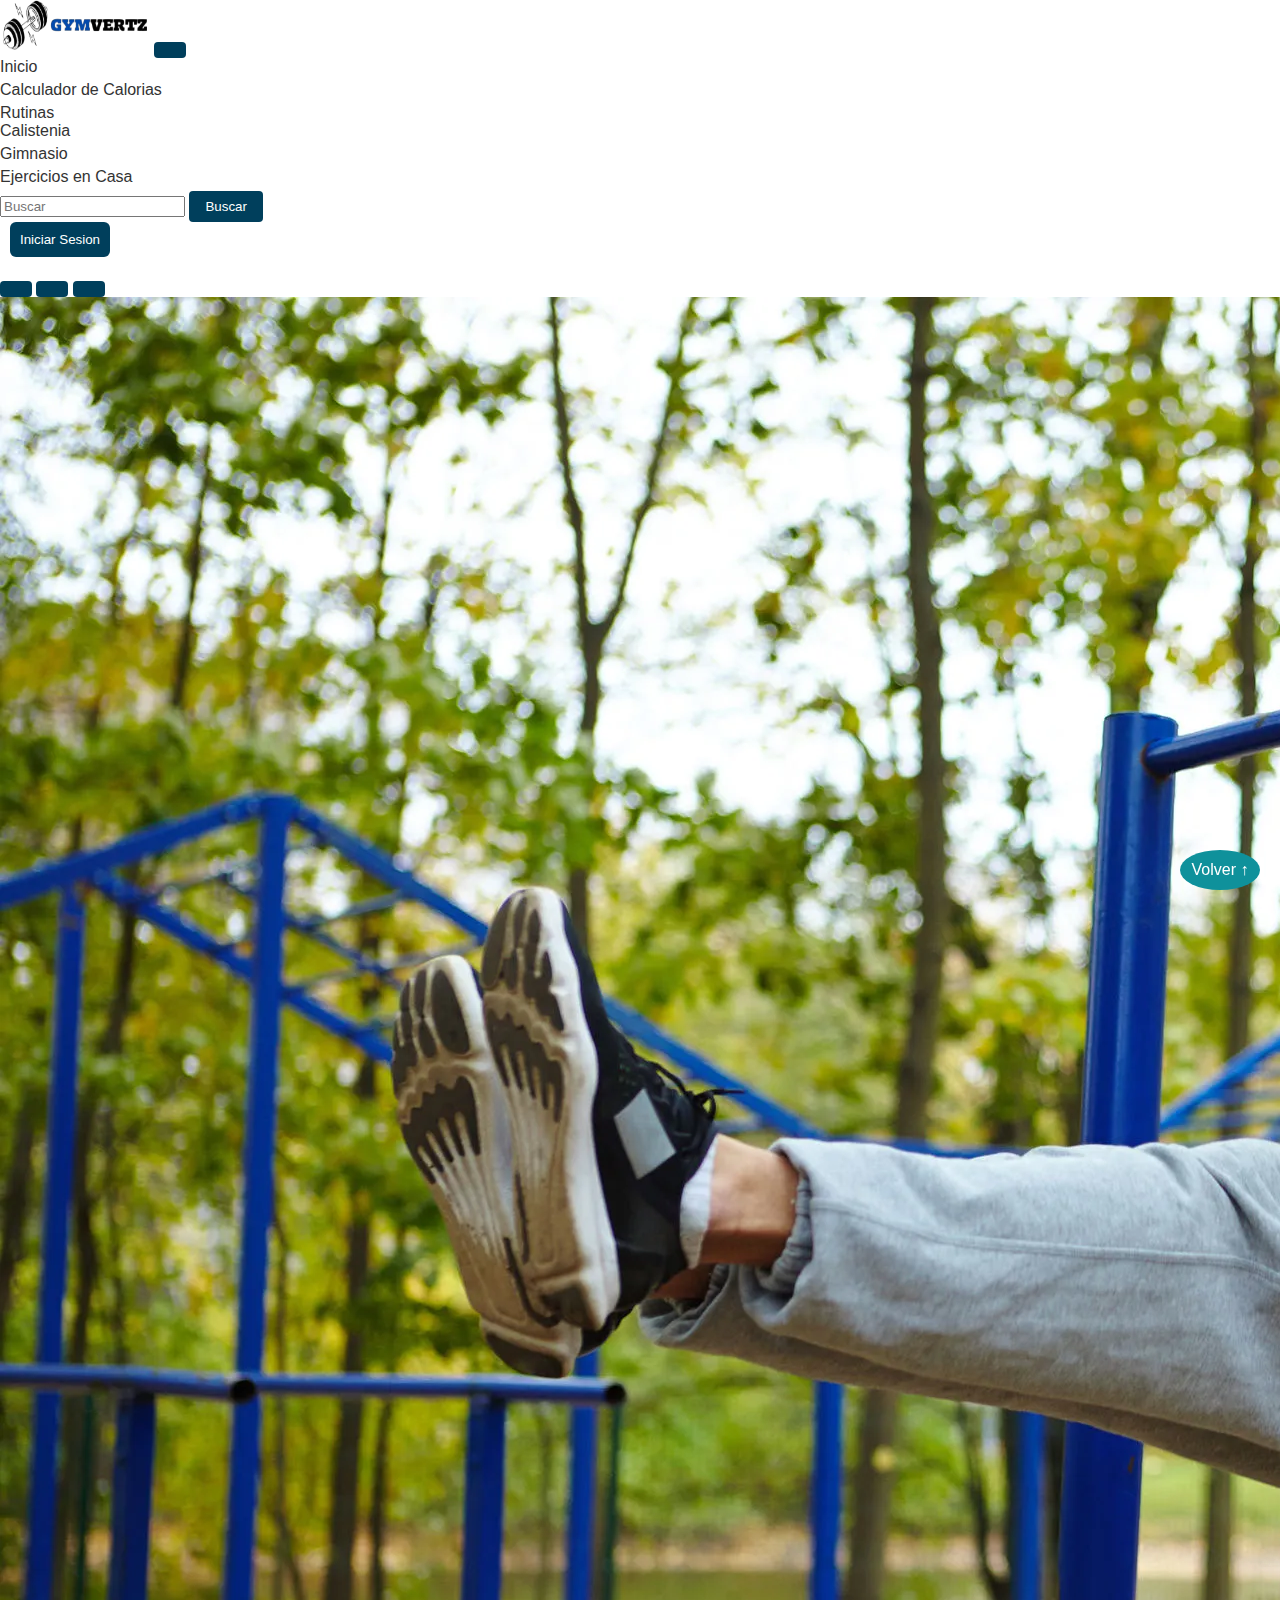
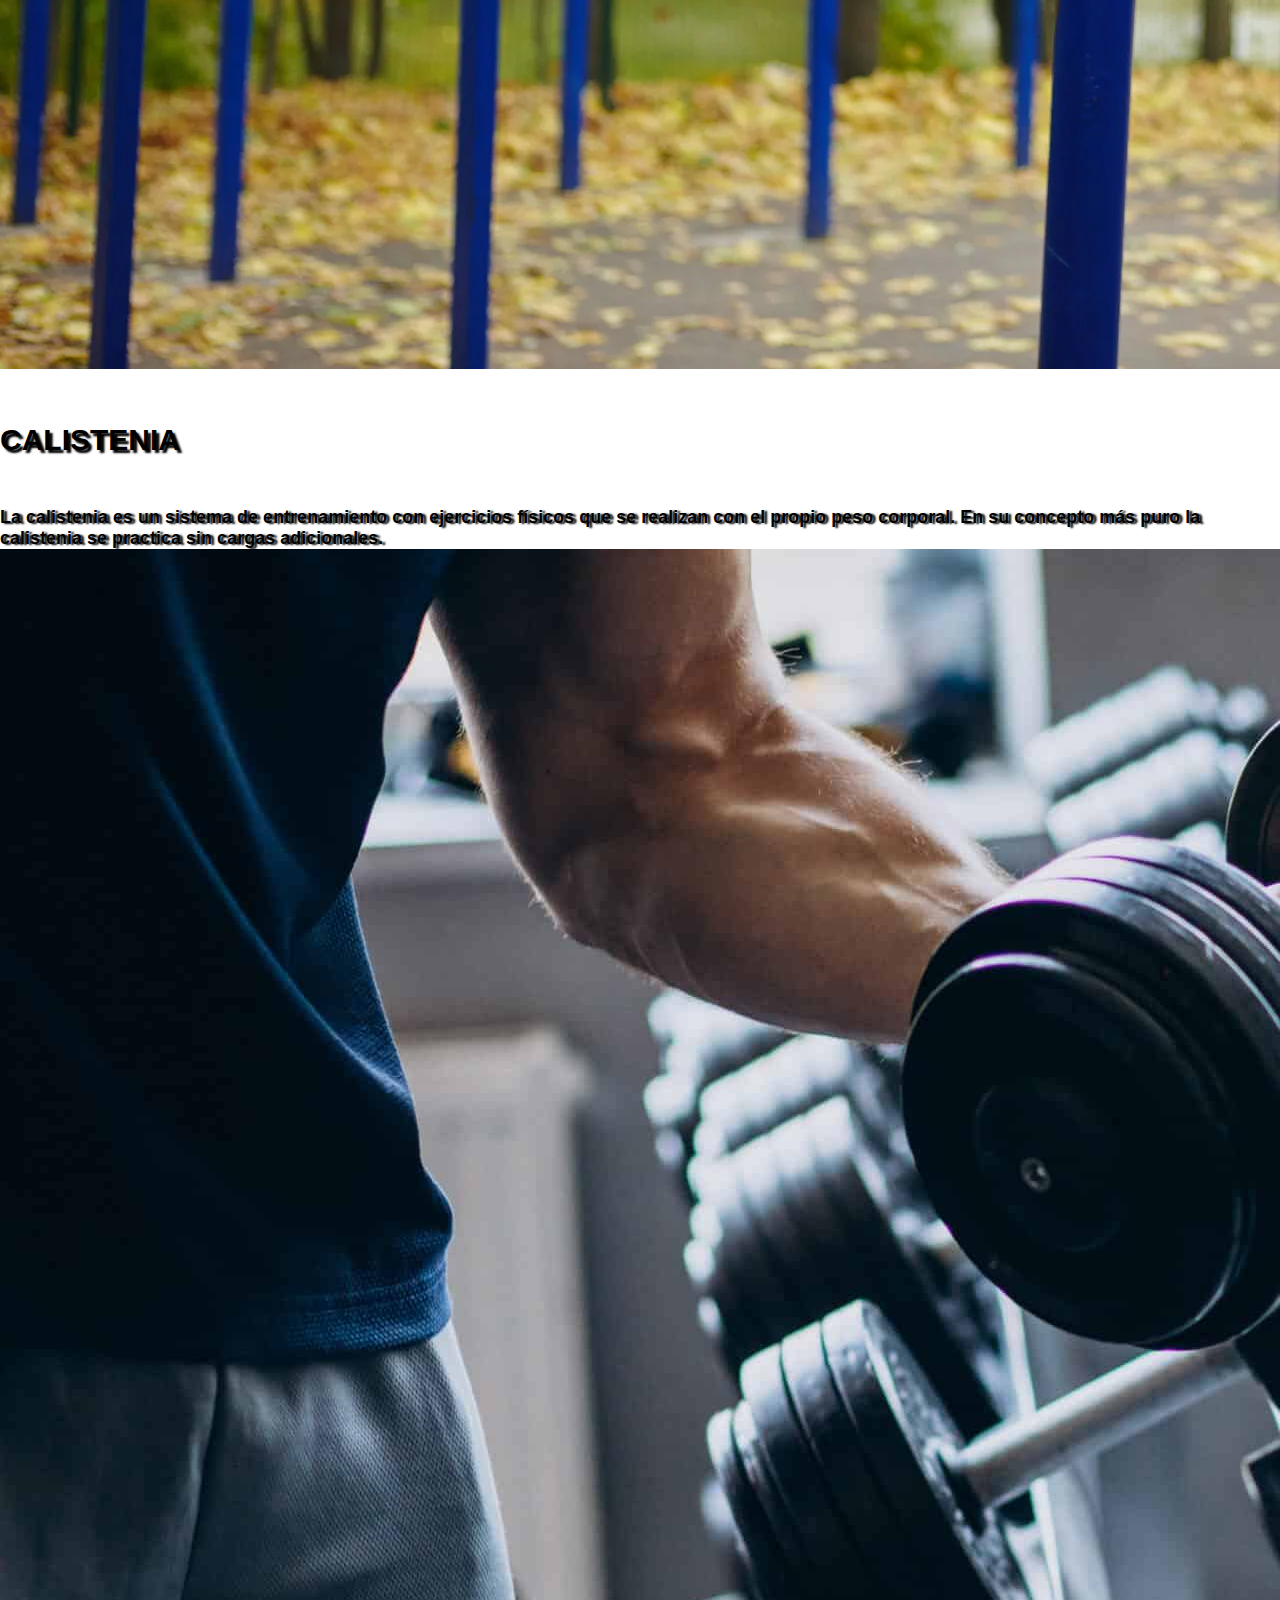
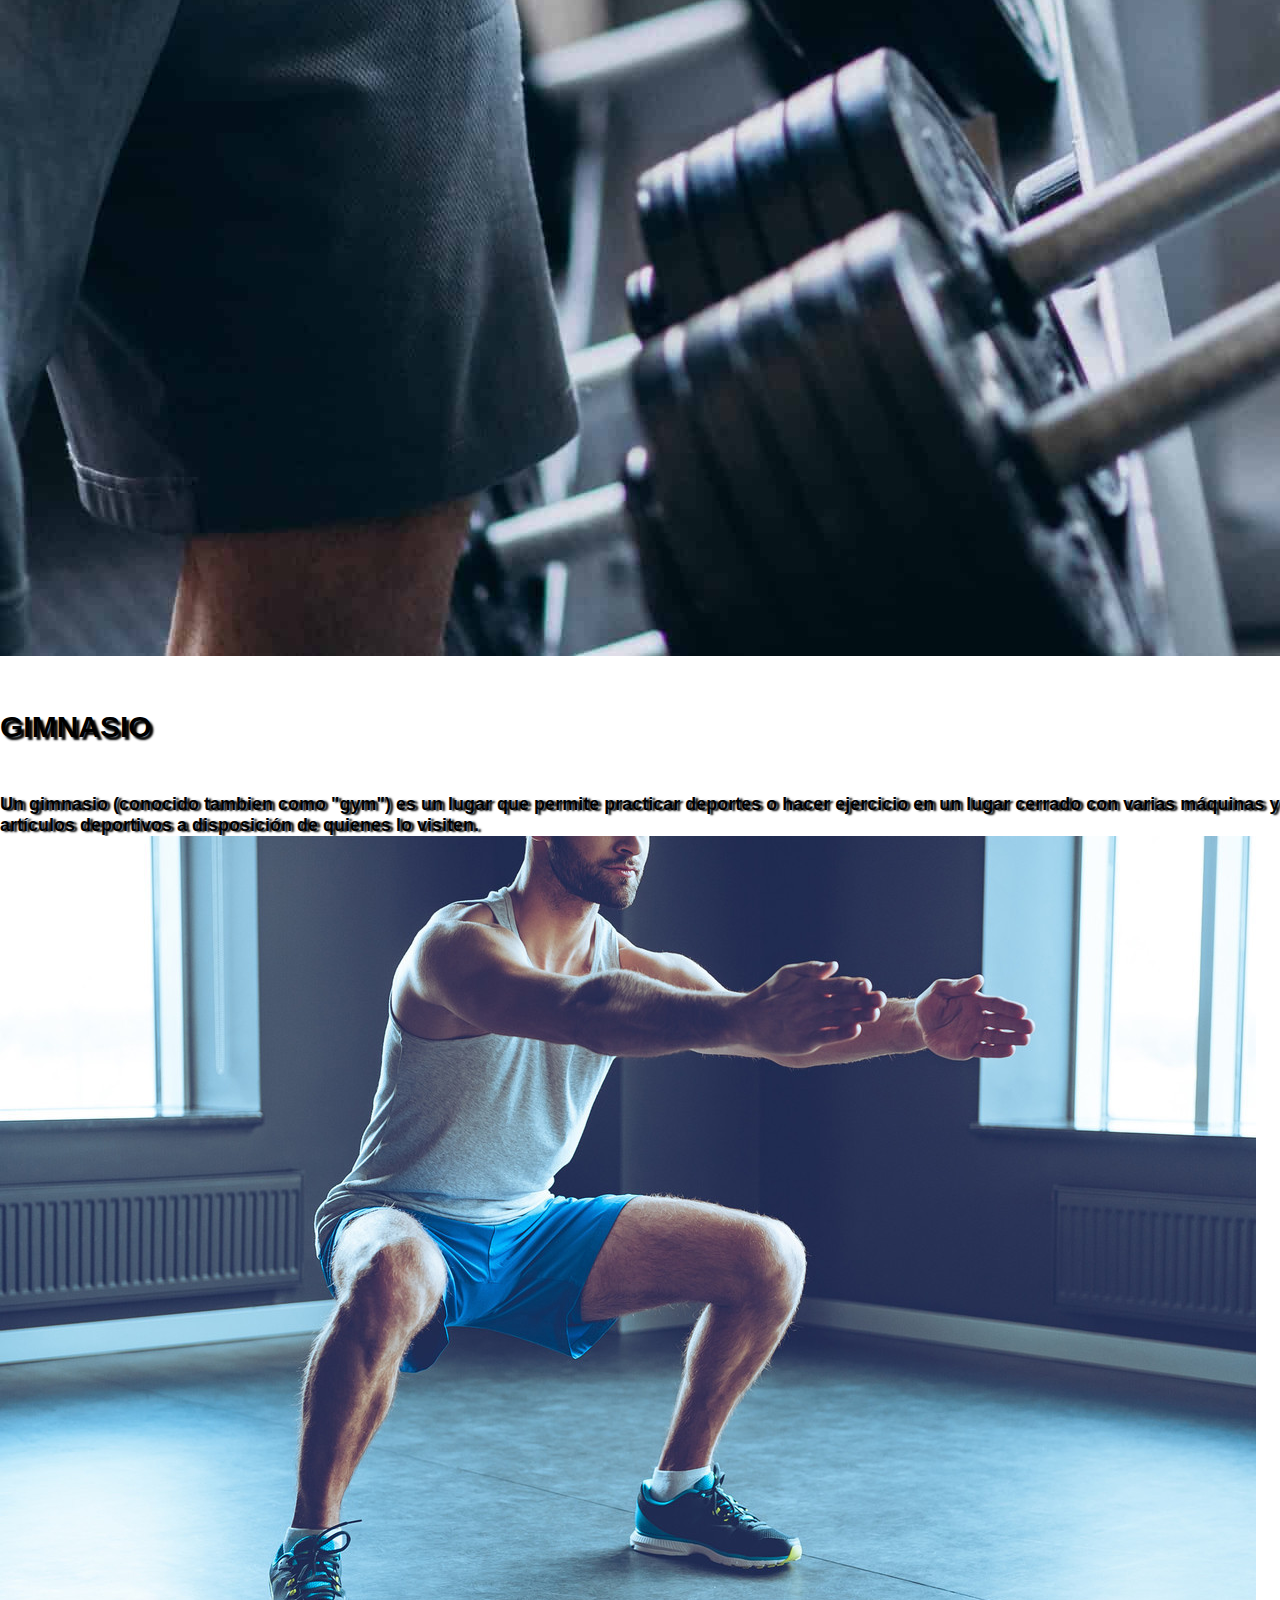
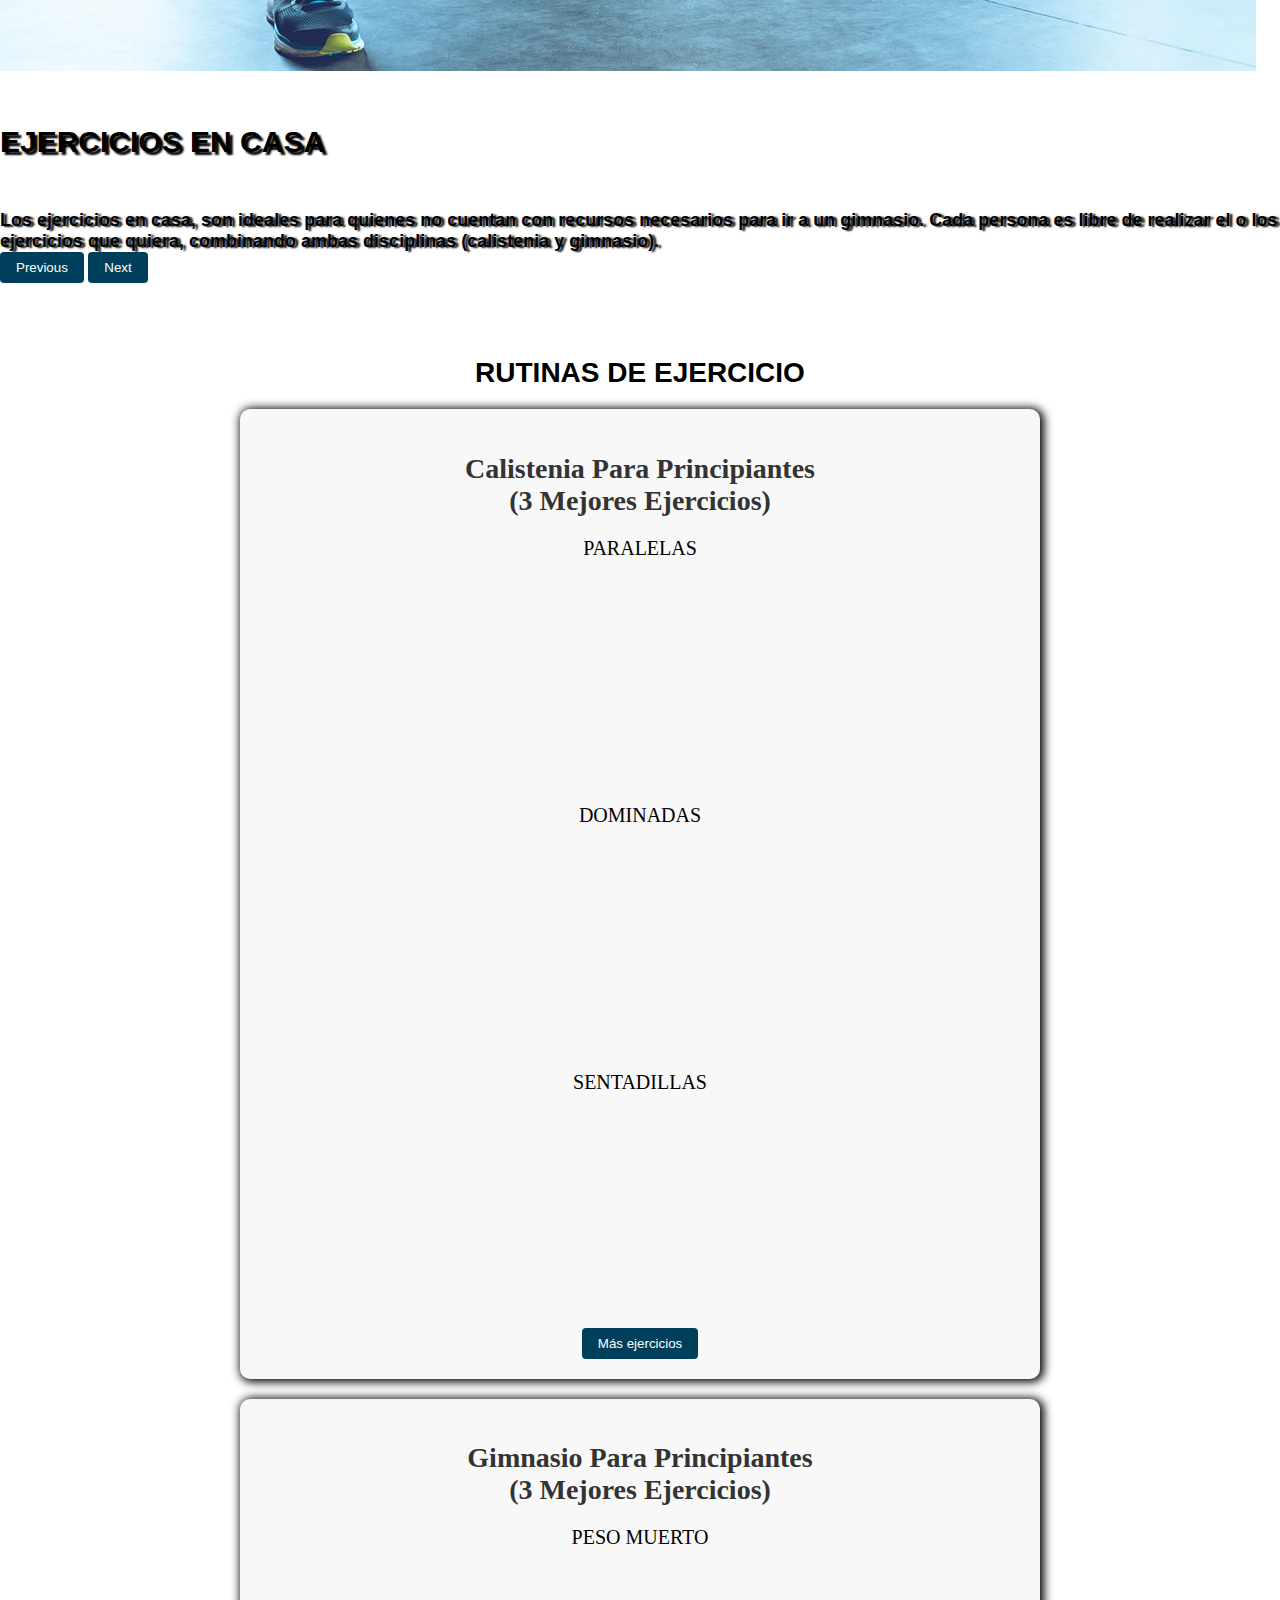
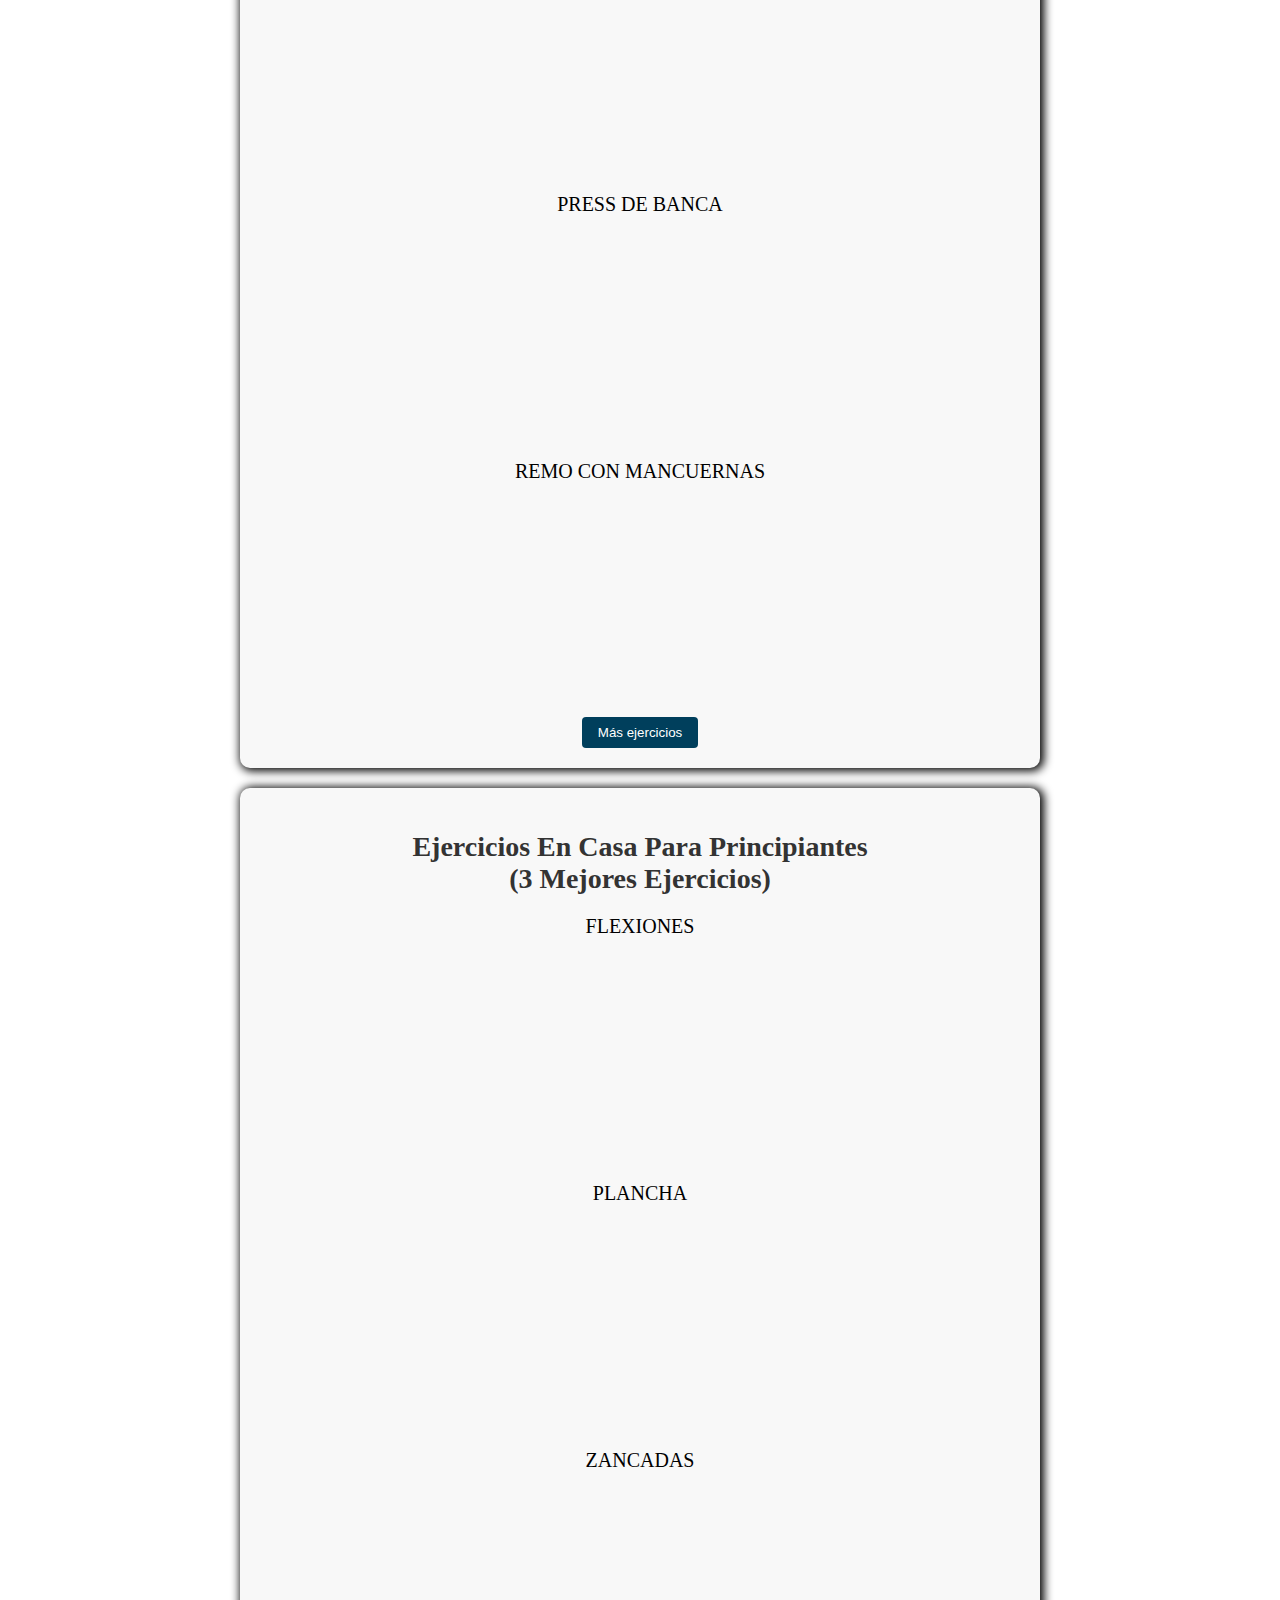
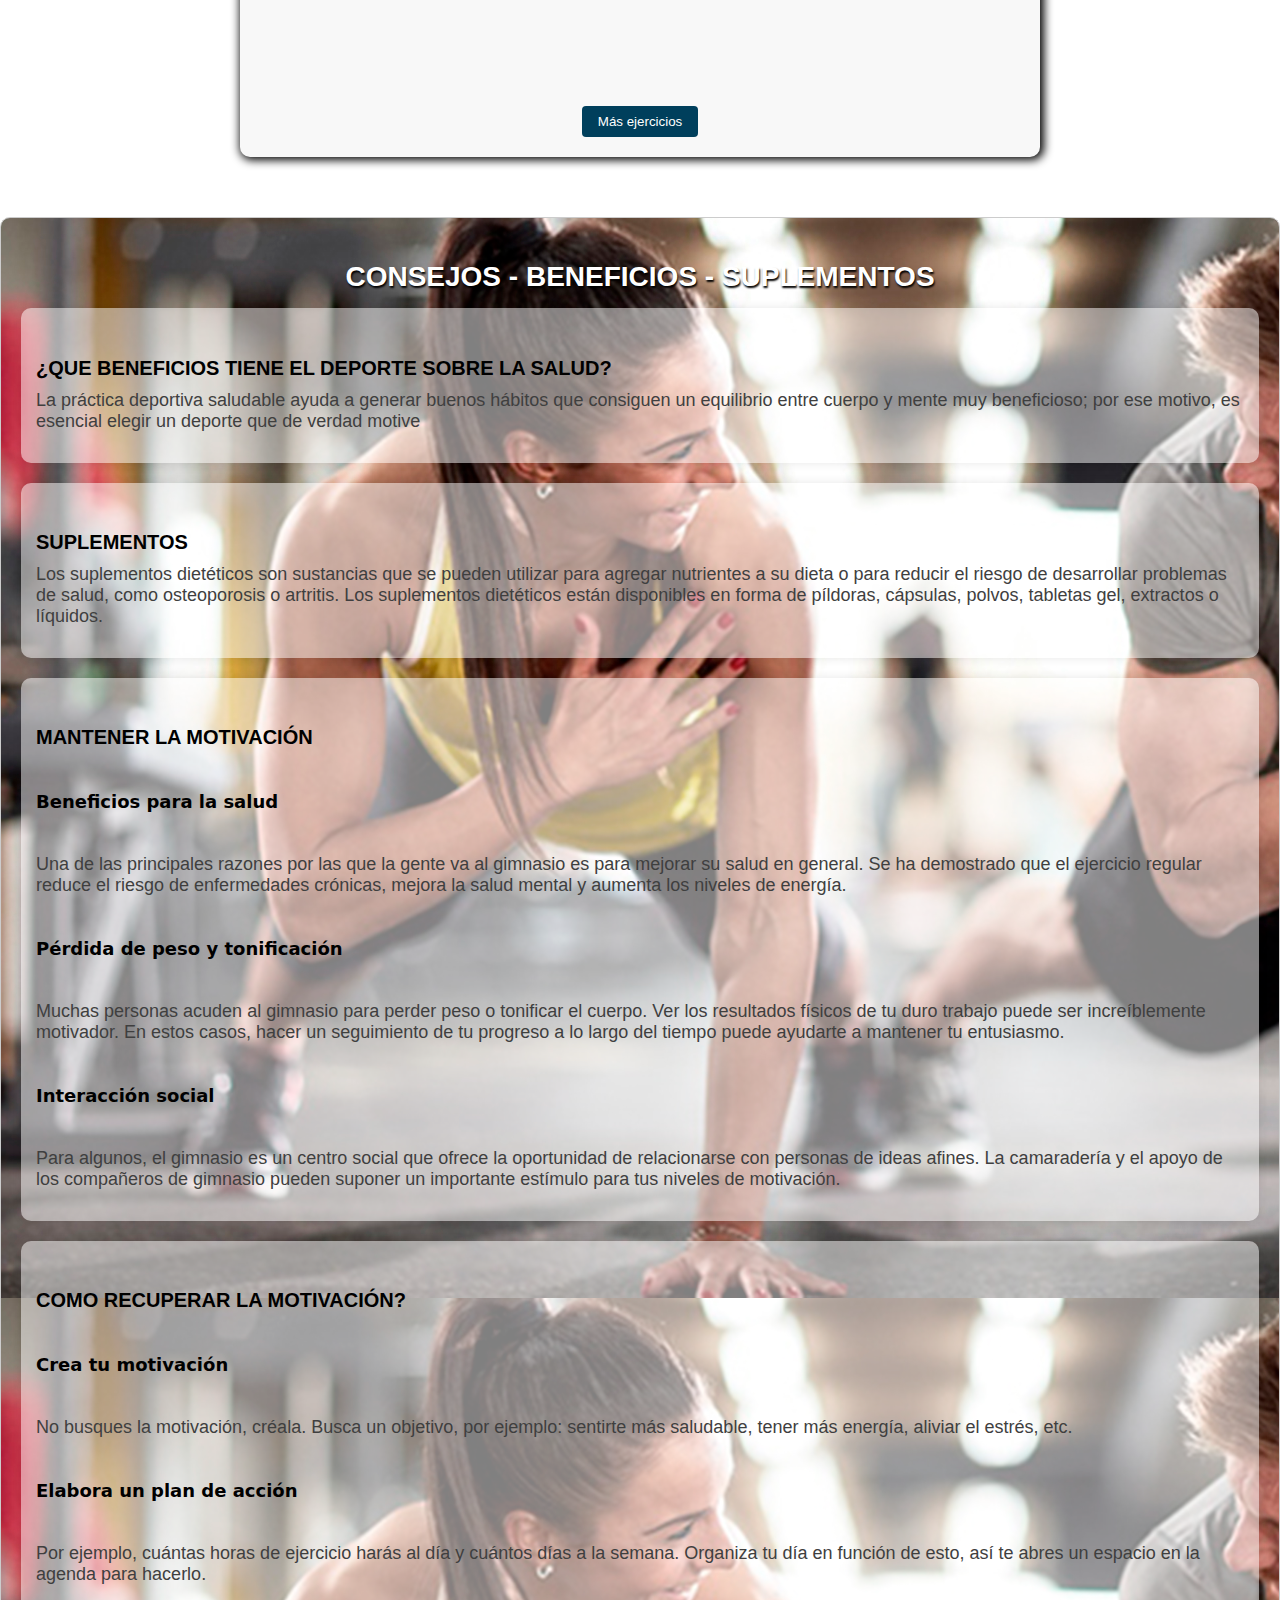
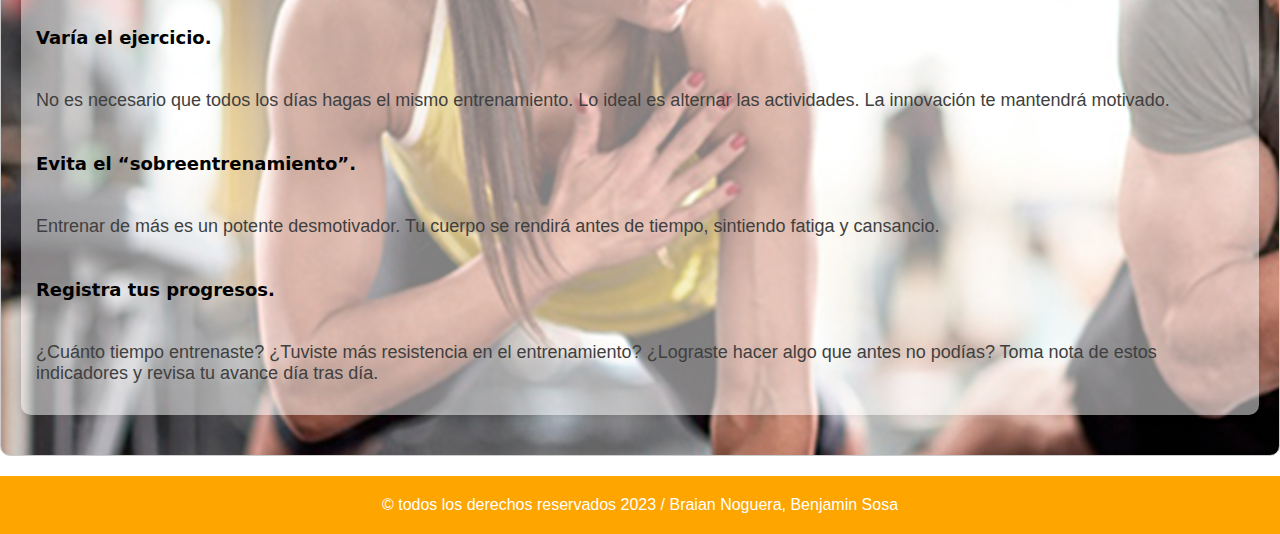
<file: index.html>
<!DOCTYPE html>
<html>
<head>
  <meta charset="UTF-8">
  <meta name="viewport" content="width=device-width, initial-scale=1.0">
  <link
      rel="shortcut icon"
      href="imagenes/logo.jpg"
      type="image/x-icon"/>
      <title>Gymvertz</title>
  <link href="https://cdn.jsdelivr.net/npm/bootstrap@5.3.0/dist/css/bootstrap.min.css" rel="stylesheet" integrity="sha384-9ndCyUaIbzAi2FUVXJi0CjmCapSmO7SnpJef0486qhLnuZ2cdeRhO02iuK6FUUVM" crossorigin="anonymous">
   <link rel="stylesheet" href="estilosindex.css">
</head>
<body>

  <!-- BOTON VOLVER -->

    <div id="top"></div>

    <!-- ENCABEZADO DE LA PAGINA -->

    <header>
      <nav class="navbar navbar-expand-lg bgnavbar">
        <div class="container-fluid">
          <img src="imagenes/logoimg-removebg-preview.png"alt="#" style="height: 50px; width: 150px;">
          <button class="navbar-toggler" type="button" data-bs-toggle="collapse" data-bs-target="#navbarSupportedContent" aria-controls="navbarSupportedContent" aria-expanded="false" aria-label="Toggle navigation">
            <span class="navbar-toggler-icon"></span>
          </button>
          <div class="collapse navbar-collapse" id="navbarSupportedContent">
            <ul class="navbar-nav me-auto mb-2 mb-lg-0">
              <li class="nav-item">
                <a class="nav-link active" aria-current="page" href="#">Inicio</a>
              </li>
              <li class="nav-item">
                <a class="nav-link" href="calcucalorias.html" target="_blank" >Calculador de Calorias</a>
              </li>
              <li class="nav-item dropdown">
                <a class="nav-link dropdown-toggle" href="#" role="button" data-bs-toggle="dropdown" aria-expanded="false">
                  Rutinas
                </a>
                <ul class="dropdown-menu">
                  <li><a class="dropdown-item" href="#calistenia">Calistenia</a></li>
                  <li><a class="dropdown-item" href="#gimnasio">Gimnasio</a></li>
                  <li><a class="dropdown-item" href="#ejercicios-casa">Ejercicios en Casa</a></li>
                </ul>
              </li>
            </ul>
            <form class="d-flex" role="search">
              <input class="form-control me-2" type="search" placeholder="Buscar" aria-label="Search">
              <button class="btn btn-outline-success btn-secondary text-light btnBuscar" type="submit">Buscar</button>
              <div class="login-button">
                  <button><a href="login.html" target="_blank">Iniciar Sesion</a></button>
              </div>
              </button>
            </form>
          </div>
        </div>
      </nav>
    </header>
    
    <br>

    <!-- CAROUSEL -->

    <div class="carousel">

    <div id="carouselExampleCaptions" class="carousel slide">
      <div class="carousel-indicators">
        <button type="button" data-bs-target="#carouselExampleCaptions" data-bs-slide-to="0" class="active" aria-current="true" aria-label="Slide 1"></button>
        <button type="button" data-bs-target="#carouselExampleCaptions" data-bs-slide-to="1" aria-label="Slide 2"></button>
        <button type="button" data-bs-target="#carouselExampleCaptions" data-bs-slide-to="2" aria-label="Slide 3"></button>
      </div>
      <div class="carousel-inner">
        <div class="carousel-item active">
          <img src="imagenes/cal.jpg" class="d-block w-100" alt="...">
          <div class="carousel-caption d-none d-md-block">
            <h5>Calistenia</h5>
            <b>La calistenia es un sistema de entrenamiento con ejercicios físicos que se realizan con el propio peso corporal. En su concepto más puro la calistenia se practica sin cargas adicionales.</b>
          </div>
        </div>
        <div class="carousel-item">
          <img src="imagenes/gimnasioo.jpg" class="d-block w-100" alt="...">
          <div class="carousel-caption d-none d-md-block">
            <h5>Gimnasio</h5>
            <b>Un gimnasio (conocido tambien como "gym") es un lugar que permite practicar deportes o hacer ejercicio en un lugar cerrado con varias máquinas y artículos deportivos a disposición de quienes lo visiten.</b>
          </div>
        </div>
        <div class="carousel-item">
          <img src="imagenes/ejercasa.jpg" class="d-block w-100" alt="...">
          <div class="carousel-caption d-none d-md-block">
            <h5>Ejercicios En Casa</h5>
            <b>Los ejercicios en casa, son ideales para quienes no cuentan con recursos necesarios para ir a un gimnasio. Cada persona es libre de realizar el o los ejercicios que quiera, combinando ambas disciplinas (calistenia y gimnasio).</b>
          </div>
        </div>
      </div>
      <button class="carousel-control-prev" type="button" data-bs-target="#carouselExampleCaptions" data-bs-slide="prev">
        <span class="carousel-control-prev-icon" aria-hidden="true"></span>
        <span class="visually-hidden">Previous</span>
      </button>
      <button class="carousel-control-next" type="button" data-bs-target="#carouselExampleCaptions" data-bs-slide="next">
        <span class="carousel-control-next-icon" aria-hidden="true"></span>
        <span class="visually-hidden">Next</span>
      </button>
    </div>
  </div>

  <br>
  <br>

        <!-- CAJAS DE LOS IFRAMES (VIDEOS YOUTUBE) -->

  <div class="container">
    <h1>Rutinas de Ejercicio</h1>

    <section id="calistenia">
    <div class="box">
      <h2>Calistenia para principiantes <br> (3 mejores ejercicios)</h2>
      <nav>
        <ul>
            <li id="title"><a href="https://www.youtube.com/your-video-link">Paralelas</a></li>
           <center><iframe src="https://www.youtube.com/embed/d8IEGU9BrLU" title="YouTube video player" frameborder="0" allow="accelerometer; autoplay; clipboard-write; encrypted-media; gyroscope; picture-in-picture; web-share" allowfullscreen></iframe></center>

          <li id="title"><a href="https://www.youtube.com/your-video-link">Dominadas</a></li>
          <center><iframe src="https://www.youtube.com/embed/Oc7toRMi5fY" title="YouTube video player" frameborder="0" allow="accelerometer; autoplay; clipboard-write; encrypted-media; gyroscope; picture-in-picture; web-share" allowfullscreen></iframe></center>

          <li id="title"><a href="https://www.youtube.com/your-video-link">Sentadillas</a></li>
          <center><iframe  src="https://www.youtube.com/embed/HiyHv5jstUE" title="YouTube video player" frameborder="0" allow="accelerometer; autoplay; clipboard-write; encrypted-media; gyroscope; picture-in-picture; web-share" allowfullscreen></iframe></center>
        </ul>
      </nav>
      <button class="button-ejercicios"><a href="calistenia/calistenia.html" target="_blank" style="color: white;">Más ejercicios</a></button>
    </div>
</section>

    <section id="gimnasio">
    <div class="box">
      <h2>Gimnasio para principiantes <br> (3 mejores ejercicios)</h2>
      <nav>
        <ul>
          <li id="title"><a href="https://www.youtube.com/your-video-link">Peso muerto</a></li>
                <center><iframe src="https://www.youtube.com/embed/TYW-YT2-tpk" title="YouTube video player" frameborder="0" allow="accelerometer; autoplay; clipboard-write; encrypted-media; gyroscope; picture-in-picture; web-share" allowfullscreen></iframe></center>

          <li id="title"><a href="https://www.youtube.com/your-video-link">Press de banca</a></li>
                <center><iframe src="https://www.youtube.com/embed/GeLq8cMODLc" title="YouTube video player" frameborder="0" allow="accelerometer; autoplay; clipboard-write; encrypted-media; gyroscope; picture-in-picture; web-share" allowfullscreen></iframe></center>

          <li id="title"><a href="https://www.youtube.com/your-video-link">Remo con mancuernas</a></li>
                <center><iframe src="https://www.youtube.com/embed/nOo6uyJxm6w" title="YouTube video player" frameborder="0" allow="accelerometer; autoplay; clipboard-write; encrypted-media; gyroscope; picture-in-picture; web-share" allowfullscreen></iframe></center>
        </ul>
      </nav>
      <button class="button-ejercicios"><a href="gimnasio/gimnasio.html" target="_blank" style="color: white;">Más ejercicios</a></button>
    </div>
    </section>

        <section id="ejercicios-casa">
    <div class="box">
            <h2>Ejercicios en Casa para principiantes <br> (3 mejores ejercicios)</h2>
         <nav>
             <ul>
    <li id="title"><a href="https://www.youtube.com/your-video-link">Flexiones</a></li>
        <center><iframe src="https://www.youtube.com/embed/e_EKkqoHxns" title="YouTube video player" frameborder="0" allow="accelerometer; autoplay; clipboard-write; encrypted-media; gyroscope; picture-in-picture; web-share" allowfullscreen></iframe></center>

    <li id="title"><a href="https://www.youtube.com/your-video-link">Plancha</a></li>
        <center><iframe src="https://www.youtube.com/embed/2wRv2J3sufM" title="YouTube video player" frameborder="0" allow="accelerometer; autoplay; clipboard-write; encrypted-media; gyroscope; picture-in-picture; web-share" allowfullscreen></iframe></center>

    <li id="title"><a href="https://www.youtube.com/your-video-link">Zancadas</a></li>
        <center><iframe src="https://www.youtube.com/embed/FtNBlVNKrs0" title="YouTube video player" frameborder="0" allow="accelerometer; autoplay; clipboard-write; encrypted-media; gyroscope; picture-in-picture; web-share" allowfullscreen></iframe></center>
    </ul>
    </nav>
    <button class="button-ejercicios"><a href="casa/ejer-casa.html" target="_blank" style="color: white;">Más ejercicios</a></button>
     </div>
    </section>
  </div>

  <!-- BENEFICIOS -->

<section class="exercise-plan">
  <h2>Consejos - Beneficios - Suplementos</h2>
  <div class="exercise-days">
      <div class="exercise-day">
        <h5>¿Que Beneficios tiene el deporte sobre la salud?</h5>
        <ul class="exercise-list">
          <li>La práctica deportiva saludable ayuda a generar buenos hábitos que consiguen un equilibrio entre cuerpo y mente muy beneficioso; por ese motivo, es esencial elegir un deporte que de verdad motive<li>
        </ul>
      </div>
      
    
    <div class="exercise-day">
      <h5>Suplementos</h5>
      <ul class="exercise-list">
          <li>Los suplementos dietéticos son sustancias que se pueden utilizar para agregar nutrientes a su dieta o para reducir el riesgo de desarrollar problemas de salud, como osteoporosis o artritis. Los suplementos dietéticos están disponibles en forma de píldoras, cápsulas, polvos, tabletas gel, extractos o líquidos.</li>
      </ul>
    </div>
    
    <div class="exercise-day">
      <h5>Mantener la motivación</h5>
      <h6 class="subtitle">Beneficios para la salud</h6>
      <ul class="exercise-list">
      <li>Una de las principales razones por las que la gente va al gimnasio es para mejorar su salud en general. Se ha demostrado que el ejercicio regular reduce el riesgo de enfermedades crónicas, mejora la salud mental y aumenta los niveles de energía.</li>
      <h6 class="subtitle">Pérdida de peso y tonificación</h6>
          <li>Muchas personas acuden al gimnasio para perder peso o tonificar el cuerpo. Ver los resultados físicos de tu duro trabajo puede ser increíblemente motivador. En estos casos, hacer un seguimiento de tu progreso a lo largo del tiempo puede ayudarte a mantener tu entusiasmo.</li>
          <h6 class="subtitle">Interacción social</h6>
          <li>Para algunos, el gimnasio es un centro social que ofrece la oportunidad de relacionarse con personas de ideas afines. La camaradería y el apoyo de los compañeros de gimnasio pueden suponer un importante estímulo para tus niveles de motivación.</li>
      </ul>
    </div>

    <div class="exercise-day">
      <h5>Como recuperar la motivación?</h5>
      <h6 class="subtitle">Crea tu motivación</h6>
      <ul class="exercise-list">
      <li>No busques la motivación, créala. Busca un objetivo, por ejemplo: sentirte más saludable, tener más energía, aliviar el estrés, etc.</li>
      <h6 class="subtitle">Elabora un plan de acción</h6>
          <li>Por ejemplo, cuántas horas de ejercicio harás al día y cuántos días a la semana. Organiza tu día en función de esto, así te abres un espacio en la agenda para hacerlo.</li>
          <h6 class="subtitle">Varía el ejercicio.</h6>
          <li>No es necesario que todos los días hagas el mismo entrenamiento. Lo ideal es alternar las actividades. La innovación te mantendrá motivado.</li>
          <h6 class="subtitle">Evita el “sobreentrenamiento”.</h6>
          <li>Entrenar de más es un potente desmotivador. Tu cuerpo se rendirá antes de tiempo, sintiendo fatiga y cansancio.</li>
          <h6 class="subtitle">Registra tus progresos.</h6>
          <li>¿Cuánto tiempo entrenaste? ¿Tuviste más resistencia en el entrenamiento? ¿Lograste hacer algo que antes no podías? Toma nota de estos indicadores y revisa tu avance día tras día.</li>
      </ul>
    </div>
  </div>
</section>


  <!-- PIE DE PAGINA -->

  <footer>
    <p> © todos los derechos reservados 2023 / Braian Noguera, Benjamin Sosa</p>
  </footer>

  <!-- BOTON DE VOLVER ARRIBA -->

  <a id="back-to-top" href="#top">Volver  &#8593;</a>

  <script>
    window.addEventListener('scroll', function() {
      var backToTop = document.getElementById('back-to-top');
    
      if ((window.innerHeight + window.scrollY) >= document.body.offsetHeight) {
        backToTop.style.display = 'block';
      } else {
        backToTop.style.display = 'none';
      }
    });
    </script>



    <script src="https://cdn.jsdelivr.net/npm/bootstrap@5.3.0/dist/js/bootstrap.bundle.min.js" integrity="sha384-geWF76RCwLtnZ8qwWowPQNguL3RmwHVBC9FhGdlKrxdiJJigb/j/68SIy3Te4Bkz" crossorigin="anonymous"></script>
</body>
</html>
</file>
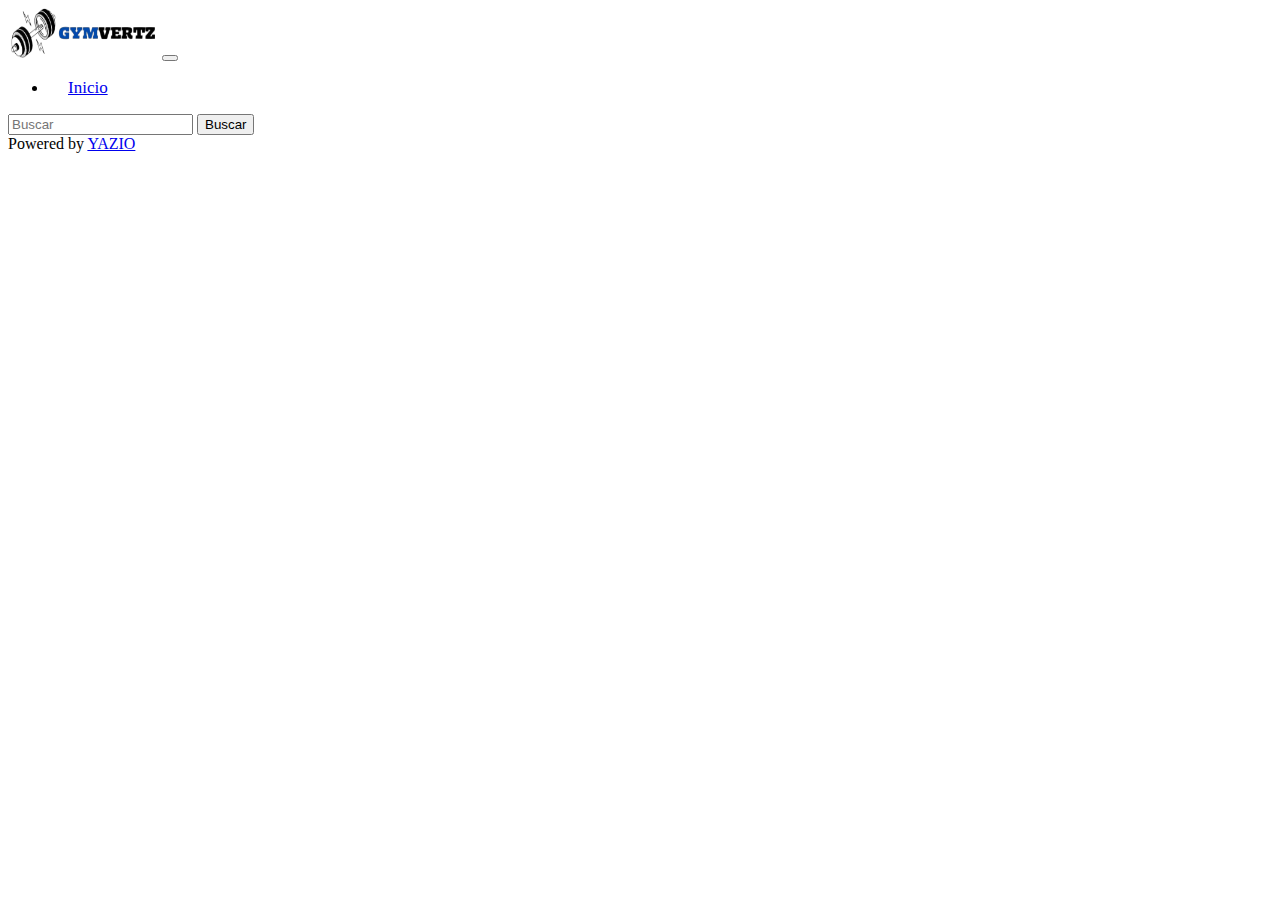
<file: calcucalorias.html>
<!DOCTYPE html>
<html lang="en">
<head>
  <link
      rel="shortcut icon"
      href="imagenes/logo.jpg"
      type="image/x-icon"/>
    <meta charset="UTF-8">
    <meta name="viewport" content="width=device-width, initial-scale=1.0">
    <title>Gymvertz Calcular Calorias</title>
    <link href="https://cdn.jsdelivr.net/npm/bootstrap@5.3.0/dist/css/bootstrap.min.css" rel="stylesheet" integrity="sha384-9ndCyUaIbzAi2FUVXJi0CjmCapSmO7SnpJef0486qhLnuZ2cdeRhO02iuK6FUUVM" crossorigin="anonymous">
</head>
<body>

    <!-- CABEZA DE LA PAGINA -->

    <nav class="navbar navbar-expand-lg bg-body-tertiary">
        <div class="container-fluid">
          <img src="imagenes/logoimg-removebg-preview.png"alt="Logo" style="height: 50px; width: 150px;">
          <button class="navbar-toggler" type="button" data-bs-toggle="collapse" data-bs-target="#navbarSupportedContent" aria-controls="navbarSupportedContent" aria-expanded="false" aria-label="Toggle navigation">
            <span class="navbar-toggler-icon"></span>
          </button>
          <div class="collapse navbar-collapse" id="navbarSupportedContent">
            <ul class="navbar-nav me-auto mb-2 mb-lg-0">
              <li class="nav-item">
                <a class="nav-link active" aria-current="page" href="index.html" style="margin-left: 20px; font-size: 17px;">Inicio</a>
              </li>
            </ul>
            <form class="d-flex" role="search">
              <input class="form-control me-2" type="search" placeholder="Buscar" aria-label="Search">
              <button class="btn btn-outline-success" type="submit">Buscar</button>
            </form>
          </div>
        </div>
      </nav>

    <div id="calculador-calorias">
        <div class="yz-widget" data-calculator-type="daily_need" data-language="es" data-unit-system="metric" data-background-color="#EEEEEE" data-text-color="#212121" data-primary-color="#03A9F4" data-alternate-background-color="#FFFFFF" data-alternate-text-color="#FFFFFF" data-secondary-color="#FFC107"><span class="yz-copyright">Powered by <a href="https://www.yazio.com/es/calculadora-calorias-diarias">YAZIO</a></span></div>
      </div>
      
      <script src="https://widget.yazio.com/calculator.js" async></script>
</body>
</html>
</file>
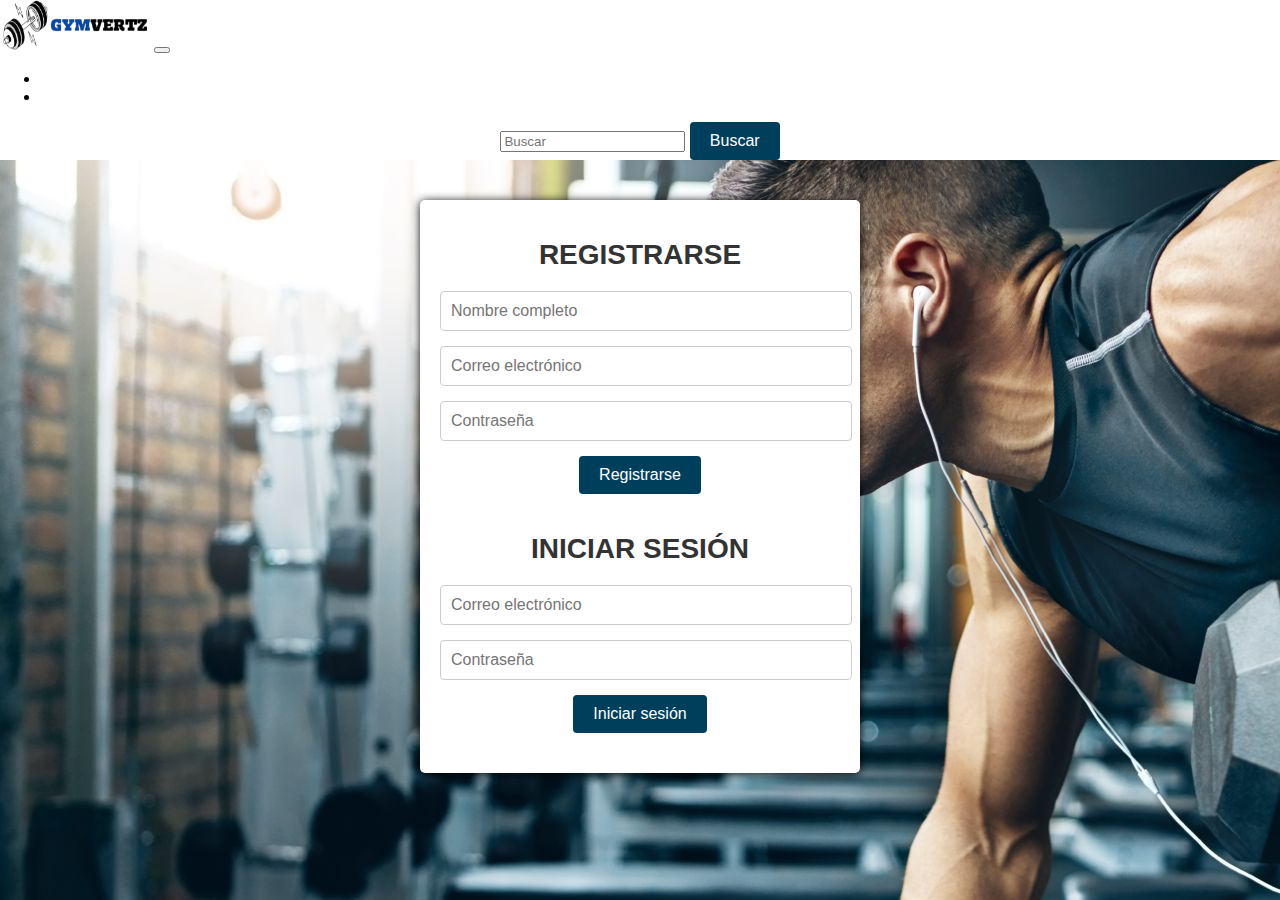
<file: login.html>
<!DOCTYPE html>
<html lang="en">
<head>
    <meta charset="UTF-8">
    <meta name="viewport" content="width=device-width, initial-scale=1.0">
    <link
      rel="shortcut icon"
      href="imagenes/logo.jpg"
      type="image/x-icon"/>
    <title>Gymvertz Iniciar Sesión</title>
    <link href="https://cdn.jsdelivr.net/npm/bootstrap@5.3.0/dist/css/bootstrap.min.css" rel="stylesheet" integrity="sha384-9ndCyUaIbzAi2FUVXJi0CjmCapSmO7SnpJef0486qhLnuZ2cdeRhO02iuK6FUUVM" crossorigin="anonymous">
    <link rel="stylesheet" href="login.css">
</head>
<body>

  <header>
    <nav class="navbar navbar-expand-lg bgnavbar">
      <div class="container-fluid">
        <img src="imagenes/logoimg-removebg-preview.png"alt="logo" style="height: 50px; width: 150px;">
        <!-- <a class="navbar-brand" href="#">GYMVERTZ</a> -->
        <button class="navbar-toggler" type="button" data-bs-toggle="collapse" data-bs-target="#navbarSupportedContent" aria-controls="navbarSupportedContent" aria-expanded="false" aria-label="Toggle navigation">
          <span class="navbar-toggler-icon"></span>
        </button>
        <div class="collapse navbar-collapse" id="navbarSupportedContent">
          <ul class="navbar-nav me-auto mb-2 mb-lg-0">
            <li class="nav-item">
              <a class="nav-link active" aria-current="page" href="index.html">Inicio</a>
            </li>
            <li class="nav-item">
              <a class="nav-link" href="calcucalorias.html" target="_blank" >Calculador de Calorias</a>
            </li>
          </ul>
          <form class="d-flex" role="search">
            <input class="form-control me-2" type="search" placeholder="Buscar" aria-label="Search">
            <button class="btn btn-outline-success btn-secondary text-light btnBuscar" type="submit">Buscar</button>
          </form>
        </div>
      </div>
    </nav>
  </header>

  <div class="container">
    
    <h1>Registrarse</h1>

    <form method="POST">
      <input type="text" name="nombre" placeholder="Nombre completo" required>
      <input type="email" name="correo" placeholder="Correo electrónico" required>
      <input type="password" name="contrasena" placeholder="Contraseña" required>
      <button type="submit" name="register">Registrarse</button>
    </form>
    <?php
    include("registro.php");
    ?>

    <h1>Iniciar sesión</h1>

    <form action="login.php" method="POST">
      <input type="email" name="correo" placeholder="Correo electrónico" required>
      <input type="password" name="contrasena" placeholder="Contraseña" required>
      <button type="submit" name="login">Iniciar sesión</button>
    </form>
  </div>


  <script src="https://cdn.jsdelivr.net/npm/bootstrap@5.3.0/dist/js/bootstrap.bundle.min.js" integrity="sha384-geWF76RCwLtnZ8qwWowPQNguL3RmwHVBC9FhGdlKrxdiJJigb/j/68SIy3Te4Bkz" crossorigin="anonymous"></script>

</body>
</html>

  
</body>
</html>
</file>
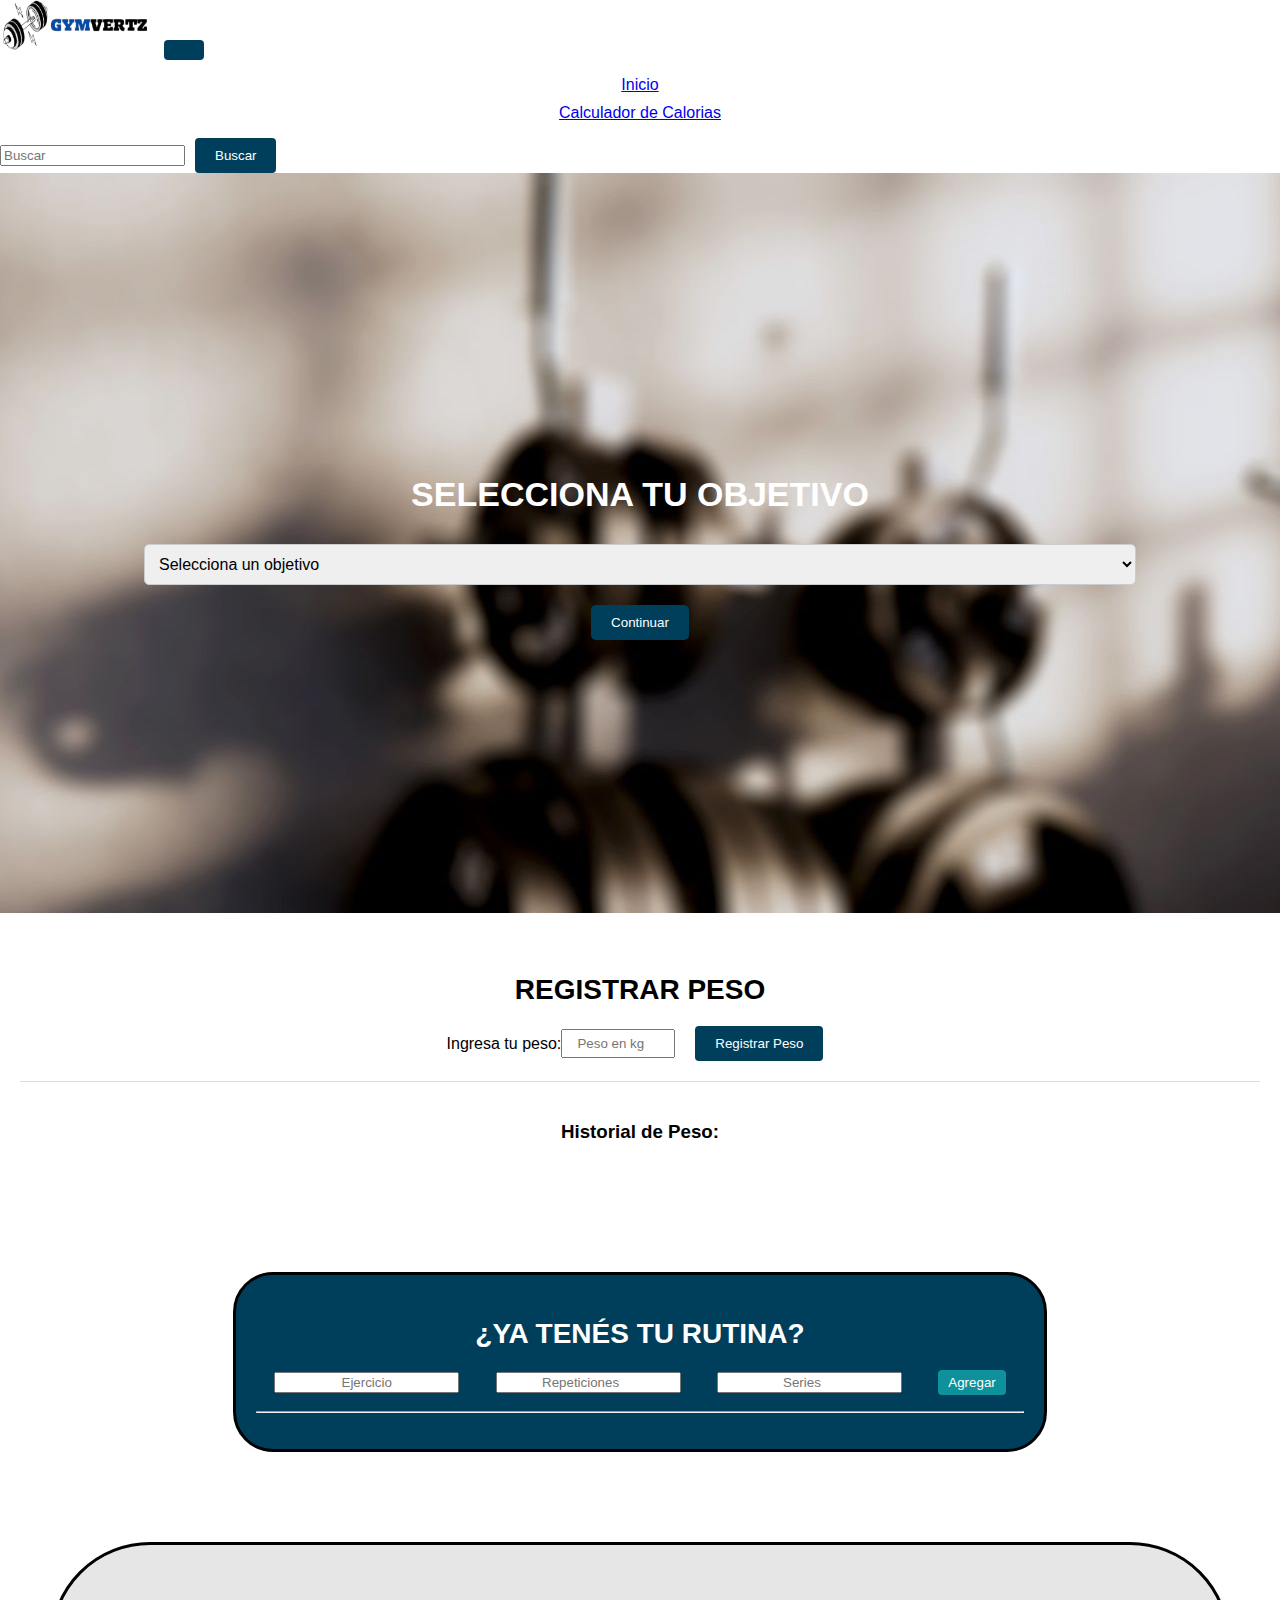
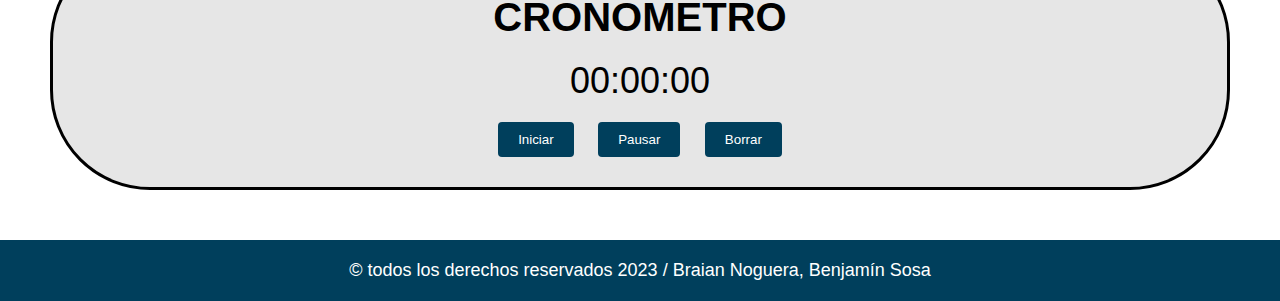
<file: calistenia/calistenia.html>
<!DOCTYPE html>
<html lang="en">
<head>
  <link
      rel="shortcut icon"
      href="imagenes/logo.jpg"
      type="image/x-icon"/>
      
    <meta charset="UTF-8">
    <meta name="viewport" content="width=device-width, initial-scale=1.0">
    <title>Gymvertz Calistenia</title>
    <link href="https://cdn.jsdelivr.net/npm/bootstrap@5.3.0/dist/css/bootstrap.min.css" rel="stylesheet" integrity="sha384-9ndCyUaIbzAi2FUVXJi0CjmCapSmO7SnpJef0486qhLnuZ2cdeRhO02iuK6FUUVM" crossorigin="anonymous">
    <link rel="stylesheet" href="calistenia.css">
</head>
<body>

  <nav class="navbar navbar-expand-lg bg-body-tertiary">
    <div class="container-fluid">
      <img src="imagenes/logoimg-removebg-preview.png"alt="Logo" style="height: 50px; width: 150px;">
      <button class="navbar-toggler" type="button" data-bs-toggle="collapse" data-bs-target="#navbarSupportedContent" aria-controls="navbarSupportedContent" aria-expanded="false" aria-label="Toggle navigation">
        <span class="navbar-toggler-icon"></span>
      </button>
      <div class="collapse navbar-collapse" id="navbarSupportedContent">
        <ul class="navbar-nav me-auto mb-2 mb-lg-0">
          <li class="nav-item">
            <a class="nav-link active" aria-current="page" href="../index.html">Inicio</a>
          </li>
          <li class="nav-item">
            <a class="nav-link" href="../calcucalorias.html" target="_blank" >Calculador de Calorias</a>
          </li>
        </ul>
        <form class="d-flex" role="search">
          <input class="form-control me-2" type="search" placeholder="Buscar" aria-label="Search">
          <button class="btn btn-outline-success" type="submit">Buscar</button>
        </form>
      </div>
    </div>
  </nav>

  <!-- objetivo -->
  <div class="fondo">
  <section class="goal-selection">
    <h2>Selecciona tu Objetivo</h2>
    <select id="goal-select">
      <option>Selecciona un objetivo</option>
      <option value="objetivo1">Perder Peso</option>
      <option value="objetivo2">Ganar Músculo</option>
      <option value="objetivo3">Definición</option>
    </select>
    <button id="continue-button">Continuar</button>
  </section>
</div>

<br>

    <!-- AGREGAR PESO -->

    <section class="weight-tracker">
      <h2>Registrar Peso</h2>
      <div class="weight-form-container">
        <form id="weight-form">
          <label for="weight-input">Ingresa tu peso:</label>
          <input type="number" id="weight-input" placeholder="Peso en kg" step="0.1">
          <button type="button" onclick="addWeight()">Registrar Peso</button>
        </form>
      </div>
      
      <div id="weight-history" class="weight-history-container">
        <h3>Historial de Peso:</h3>
        <ul id="weight-list">
          <!-- Los registros de peso se agregan aca -->
        </ul>
      </div>
    </section>

  <!-- ANOTAR REP Y SERIES -->

  <section class="tracking">
    <h2>¿Ya tenés tu rutina?</h2>
    <form id="tracking-form">
      <input type="text" id="exercise-input" placeholder="Ejercicio">
      <input type="number" id="reps-input" placeholder="Repeticiones">
      <input type="number" id="sets-input" placeholder="Series">
      <button id="boton" type="submit">Agregar</button>
    </form>
    <ul id="tracking-list">
      <hr>
    </ul>
  </section>

      <!-- CONTADOR -->

   <div id="reloj">
    <div class="timer">
      <h1>Cronometro</h1>
      <div class="time-display">00:00:00</div>
      <button id="start">Iniciar</button>
      <button id="pause">Pausar</button>
      <button id="stop">Borrar</button>
    </div>
  </div>

  <!-- PIE DE PAGINA -->
  
  <footer>
   <center> <p> © todos los derechos reservados 2023 / Braian Noguera, Benjamín Sosa</p> </center>
  </footer>


  <script src="calistenia.js"></script>

  <script src="https://cdn.jsdelivr.net/npm/bootstrap@5.3.0/dist/js/bootstrap.bundle.min.js" integrity="sha384-geWF76RCwLtnZ8qwWowPQNguL3RmwHVBC9FhGdlKrxdiJJigb/j/68SIy3Te4Bkz" crossorigin="anonymous"></script>

</body>
</html>

</body>
</html>
</file>
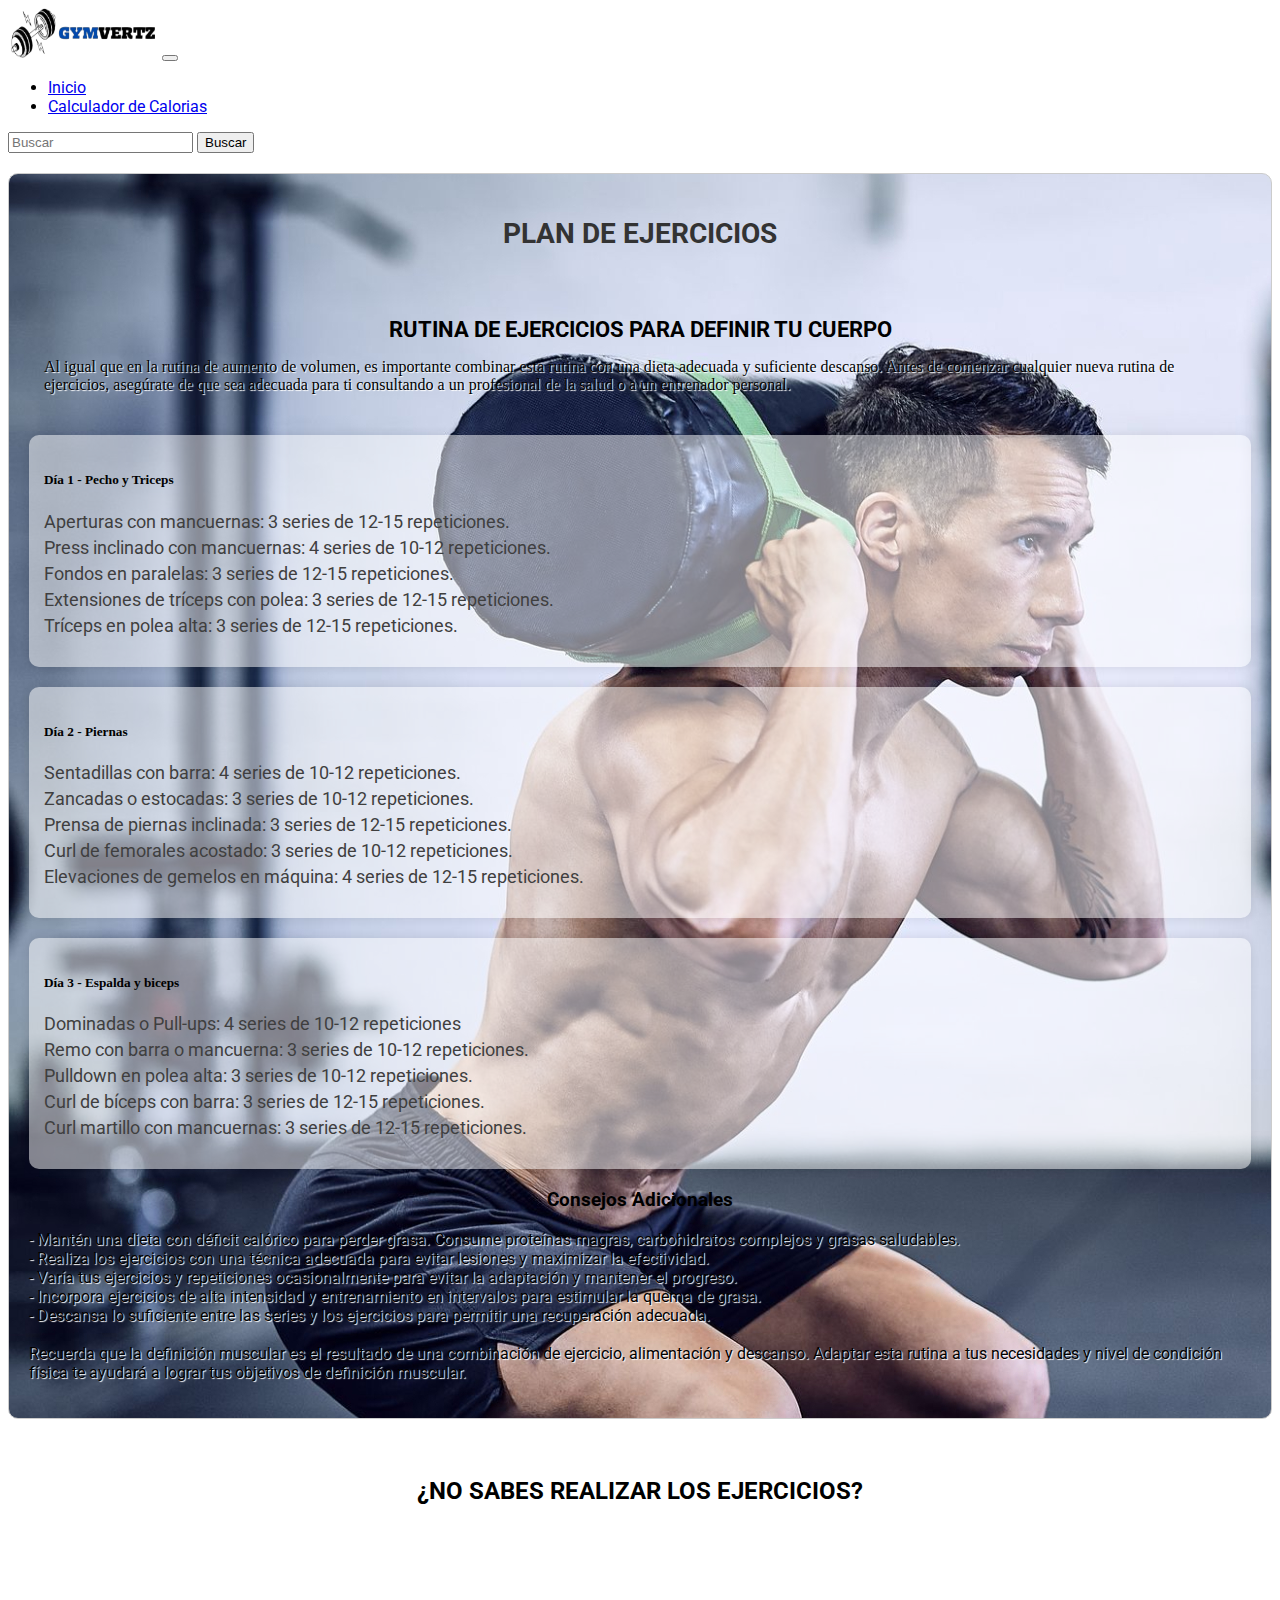
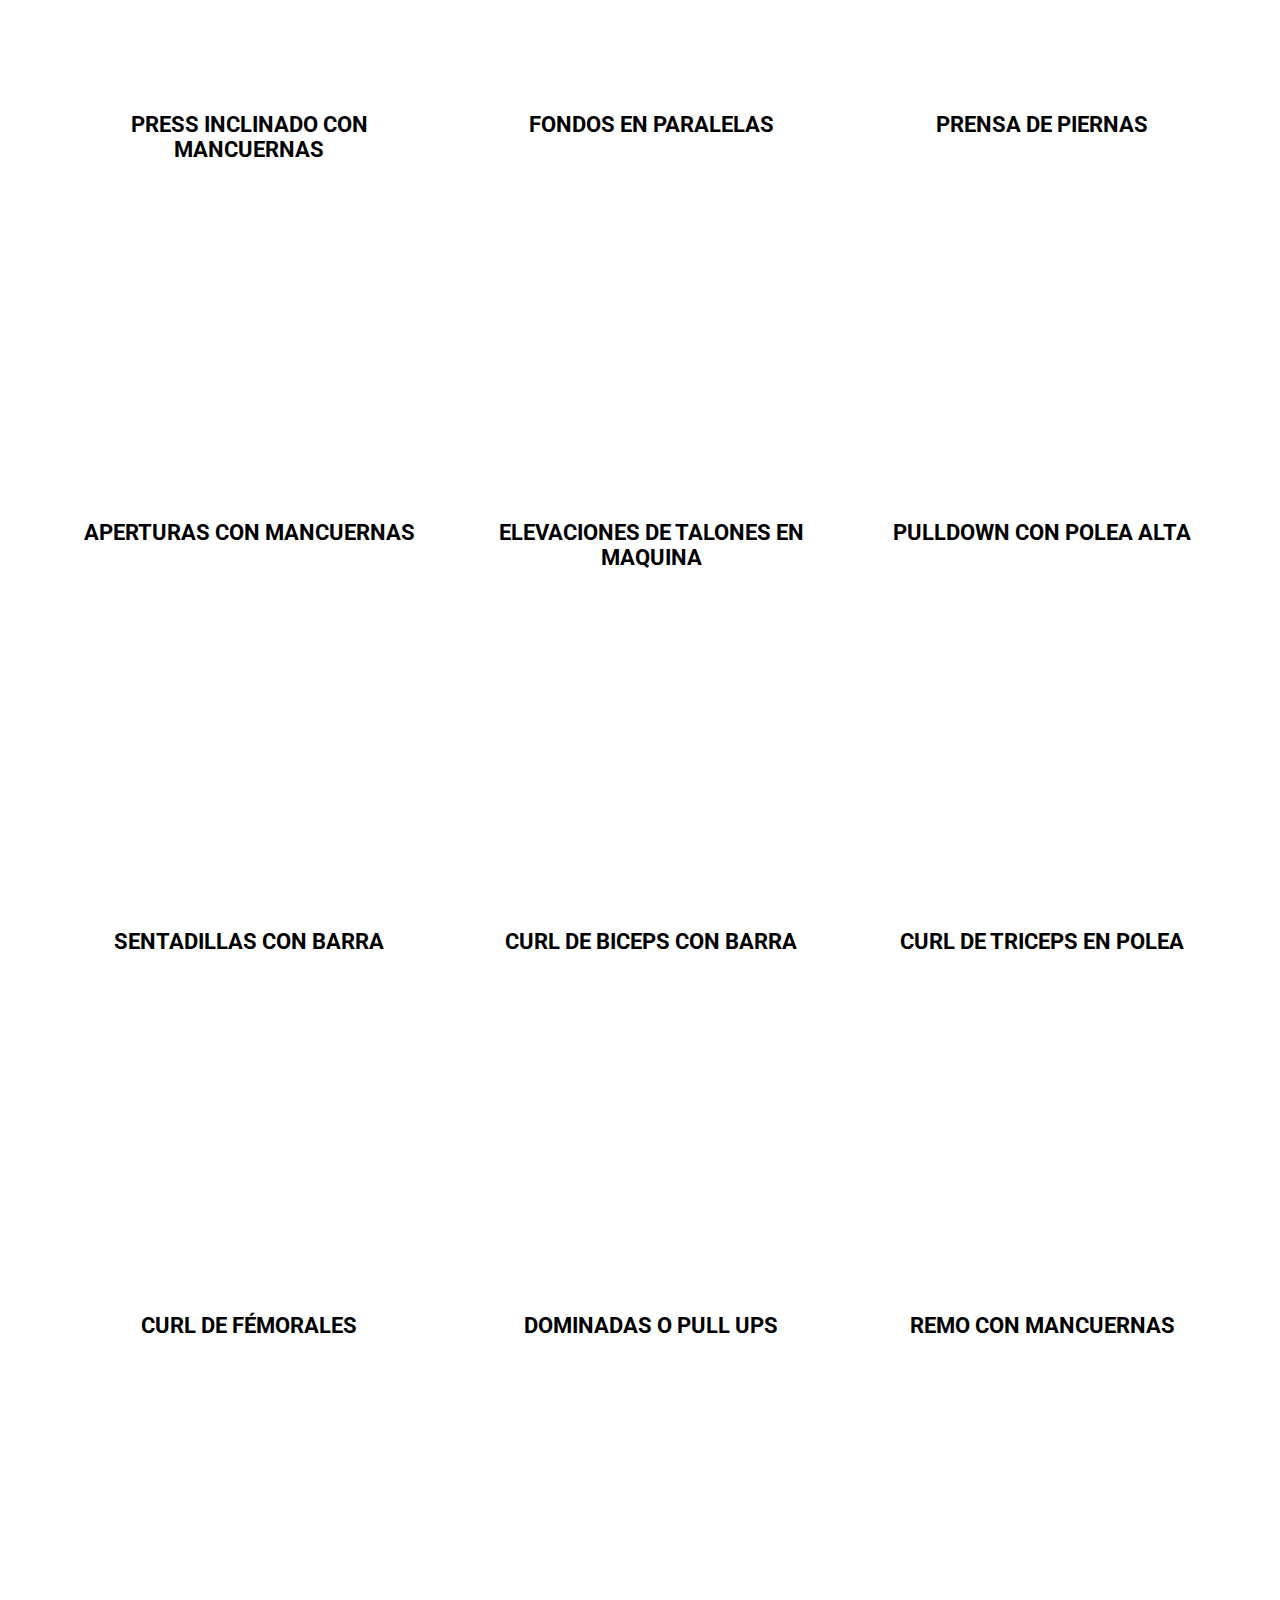
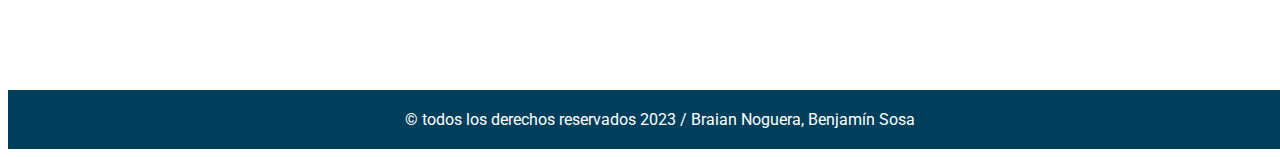
<file: gimnasio/definicion.html>
<!DOCTYPE html>
<html lang="en">
<head>
  <link
      rel="shortcut icon"
      href="imagenes/logo.jpg"
      type="image/x-icon"/>
    <meta charset="UTF-8">
    <meta name="viewport" content="width=device-width, initial-scale=1.0">
    <title>Gymvertz Ganar Masa Muscular</title>
    <link href="https://cdn.jsdelivr.net/npm/bootstrap@5.3.0/dist/css/bootstrap.min.css" rel="stylesheet" integrity="sha384-9ndCyUaIbzAi2FUVXJi0CjmCapSmO7SnpJef0486qhLnuZ2cdeRhO02iuK6FUUVM" crossorigin="anonymous">
    <link rel="stylesheet" href="ganarmusc.css">
</head>
<body>
    
    <header>
        <nav class="navbar navbar-expand-lg bgnavbar">
          <div class="container-fluid">
            <img src="imagenes/logoimg-removebg-preview.png"alt="#" style="height: 50px; width: 150px;">
            <button class="navbar-toggler" type="button" data-bs-toggle="collapse" data-bs-target="#navbarSupportedContent" aria-controls="navbarSupportedContent" aria-expanded="false" aria-label="Toggle navigation">
              <span class="navbar-toggler-icon"></span>
            </button>
            <div class="collapse navbar-collapse" id="navbarSupportedContent">
              <ul class="navbar-nav me-auto mb-2 mb-lg-0">
                <li class="nav-item">
                  <a class="nav-link active" aria-current="page" href="../index.html">Inicio</a>
                </li>
                <li class="nav-item">
                  <a class="nav-link" href="../calcucalorias.html" target="_blank" >Calculador de Calorias</a>
                </li>
              </ul>
              <form class="d-flex" role="search">
                <input class="form-control me-2" type="search" placeholder="Buscar" aria-label="Search">
                <button class="btn btn-outline-success btn-secondary text-light btnBuscar" type="submit">Buscar</button>
                <div class="login-button">
                </button>
              </form>
            </div>
          </div>
        </nav>
      </header>

        <!-- PLAN DE EJERC. -->

        <section class="exercise-plan">
            <h2>Plan de Ejercicios</h2>
            <div class="exercise-days">
              <!-- Contenido del plan de ejercicios -->
              <div class="exercise-day-inf">
                <h3>Rutina de Ejercicios para definir tu cuerpo</h3>
                <p class="inf">
                    Al igual que en la rutina de aumento de volumen, es importante combinar esta rutina con una dieta adecuada y suficiente descanso. Antes de comenzar cualquier nueva rutina de ejercicios, asegúrate de que sea adecuada para ti consultando a un profesional de la salud o a un entrenador personal.
                </p>
            </div>
                <div class="exercise-day">
                  <h5>Día 1 - Pecho y Triceps</h5>
                  <ul class="exercise-list">
                    <li>Aperturas con mancuernas: 3 series de 12-15 repeticiones.</li>
                    <li>Press inclinado con mancuernas: 4 series de 10-12 repeticiones.</li>
                    <li>Fondos en paralelas: 3 series de 12-15 repeticiones.</li>
                    <li>Extensiones de tríceps con polea: 3 series de 12-15 repeticiones.</li>
                    <li>Tríceps en polea alta: 3 series de 12-15 repeticiones.</li>
                  </ul>
                </div>
                
              
              <div class="exercise-day">
                <h5>Día 2 - Piernas</h5>
                <ul class="exercise-list">
                    <li>Sentadillas con barra: 4 series de 10-12 repeticiones.</li>
                    <li>Zancadas o estocadas: 3 series de 10-12 repeticiones.</li>
                    <li>Prensa de piernas inclinada: 3 series de 12-15 repeticiones.</li>
                    <li>Curl de femorales acostado: 3 series de 10-12 repeticiones.</li>
                    <li>Elevaciones de gemelos en máquina: 4 series de 12-15 repeticiones.</li>
                </ul>
              </div>
              
              <div class="exercise-day">
                <h5>Día 3 - Espalda y biceps</h5>
                <ul class="exercise-list">
                <li>Dominadas o Pull-ups: 4 series de 10-12 repeticiones</li>
                    <li>Remo con barra o mancuerna: 3 series de 10-12 repeticiones.</li>
                    <li>Pulldown en polea alta: 3 series de 10-12 repeticiones.</li>
                    <li>Curl de bíceps con barra: 3 series de 12-15 repeticiones.</li>
                    <li>Curl martillo con mancuernas: 3 series de 12-15 repeticiones.</li>
                </ul>
              </div>

              <center><h3>Consejos Adicionales</h3></center>
                <p class="inf">
                    - Mantén una dieta con déficit calórico para perder grasa. Consume proteínas magras, carbohidratos complejos y grasas saludables. <br>
                    - Realiza los ejercicios con una técnica adecuada para evitar lesiones y maximizar la efectividad. <br>
                    - Varía tus ejercicios y repeticiones ocasionalmente para evitar la adaptación y mantener el progreso. <br>
                    - Incorpora ejercicios de alta intensidad y entrenamiento en intervalos para estimular la quema de grasa. <br>
                    - Descansa lo suficiente entre las series y los ejercicios para permitir una recuperación adecuada. <br><br>
                    Recuerda que la definición muscular es el resultado de una combinación de ejercicio, alimentación y descanso. Adaptar esta rutina a tus necesidades y nivel de condición física te ayudará a lograr tus objetivos de definición muscular.                   
                </p>
            </div>
          </section>
          
           <!-- CAJAS DE LOS IFRAMES (VIDEOS YOUTUBE) -->

           <br> <br>

           <center><h2 style="text-transform: uppercase; ">¿No sabes realizar los ejercicios?</h2></center>

           <div class="grid-container">
            <div class="grid-item"><h5>Press inclinado con mancuernas</h5><iframe src="https://www.youtube.com/embed/sL6xN9EVDfE" title="YouTube video player" frameborder="0" allow="accelerometer; autoplay; clipboard-write; encrypted-media; gyroscope; picture-in-picture; web-share" allowfullscreen></iframe></div>

            <div class="grid-item"><h5>Fondos en Paralelas</h5><iframe src="https://www.youtube.com/embed/d8IEGU9BrLU" title="YouTube video player" frameborder="0" allow="accelerometer; autoplay; clipboard-write; encrypted-media; gyroscope; picture-in-picture; web-share" allowfullscreen></iframe></div>

            <div class="grid-item"><h5>Prensa de piernas</h5><iframe src="https://www.youtube.com/embed/xvCynwyNoP4" title="YouTube video player" frameborder="0" allow="accelerometer; autoplay; clipboard-write; encrypted-media; gyroscope; picture-in-picture; web-share" allowfullscreen></iframe></div>

            <div class="grid-item"><h5>Aperturas con Mancuernas</h5><iframe src="https://www.youtube.com/embed/xyHdY99F640" title="YouTube video player" frameborder="0" allow="accelerometer; autoplay; clipboard-write; encrypted-media; gyroscope; picture-in-picture; web-share" allowfullscreen></iframe></div>

            <div class="grid-item"><h5>Elevaciones de talones en maquina</h5><iframe src="https://www.youtube.com/embed/R9eS_1An8L0" title="YouTube video player" frameborder="0" allow="accelerometer; autoplay; clipboard-write; encrypted-media; gyroscope; picture-in-picture; web-share" allowfullscreen></iframe></div>

            <div class="grid-item"><h5>Pulldown con Polea Alta</h5><iframe src="https://www.youtube.com/embed/KD5iri2nyrM" title="YouTube video player" frameborder="0" allow="accelerometer; autoplay; clipboard-write; encrypted-media; gyroscope; picture-in-picture; web-share" allowfullscreen></iframe></div>

            <div class="grid-item"><h5>Sentadillas con barra</h5><iframe src="https://www.youtube.com/embed/KLyarAU2iHE" title="YouTube video player" frameborder="0" allow="accelerometer; autoplay; clipboard-write; encrypted-media; gyroscope; picture-in-picture; web-share" allowfullscreen></iframe></div>

            <div class="grid-item"><h5>Curl de biceps con barra</h5><iframe src="https://www.youtube.com/embed/qC0yZwpF9Ew" title="YouTube video player" frameborder="0" allow="accelerometer; autoplay; clipboard-write; encrypted-media; gyroscope; picture-in-picture; web-share" allowfullscreen></iframe></div>

            <div class="grid-item"><h5>Curl de triceps en polea</h5><iframe src="https://www.youtube.com/embed/1a0_g8OWM9s" title="YouTube video player" frameborder="0" allow="accelerometer; autoplay; clipboard-write; encrypted-media; gyroscope; picture-in-picture; web-share" allowfullscreen></iframe></div>

            <div class="grid-item"><h5>Curl de fémorales</h5><iframe src="https://www.youtube.com/embed/ruMUNnfSuJI" title="YouTube video player" frameborder="0" allow="accelerometer; autoplay; clipboard-write; encrypted-media; gyroscope; picture-in-picture; web-share" allowfullscreen></iframe></div>

            <div class="grid-item"><h5>Dominadas o Pull Ups</h5><iframe  src="https://www.youtube.com/embed/UT57qqp3zF8" title="YouTube video player" frameborder="0" allow="accelerometer; autoplay; clipboard-write; encrypted-media; gyroscope; picture-in-picture; web-share" allowfullscreen></iframe></div>

            <div class="grid-item"><h5>Remo con mancuernas</h5><iframe src="https://www.youtube.com/embed/nOo6uyJxm6w" title="YouTube video player" frameborder="0" allow="accelerometer; autoplay; clipboard-write; encrypted-media; gyroscope; picture-in-picture; web-share" allowfullscreen></iframe></div>
          </div>

          <!-- PIE DE PAGINA -->
      
      <footer class="pie">
        <center><p> © todos los derechos reservados 2023 / Braian Noguera, Benjamín Sosa</p></center>
       </footer>

       <script src="perderpeso.js"></script>

       <script src="https://cdn.jsdelivr.net/npm/bootstrap@5.3.0/dist/js/bootstrap.bundle.min.js" integrity="sha384-geWF76RCwLtnZ8qwWowPQNguL3RmwHVBC9FhGdlKrxdiJJigb/j/68SIy3Te4Bkz" crossorigin="anonymous"></script>

</body>
</html>
</file>
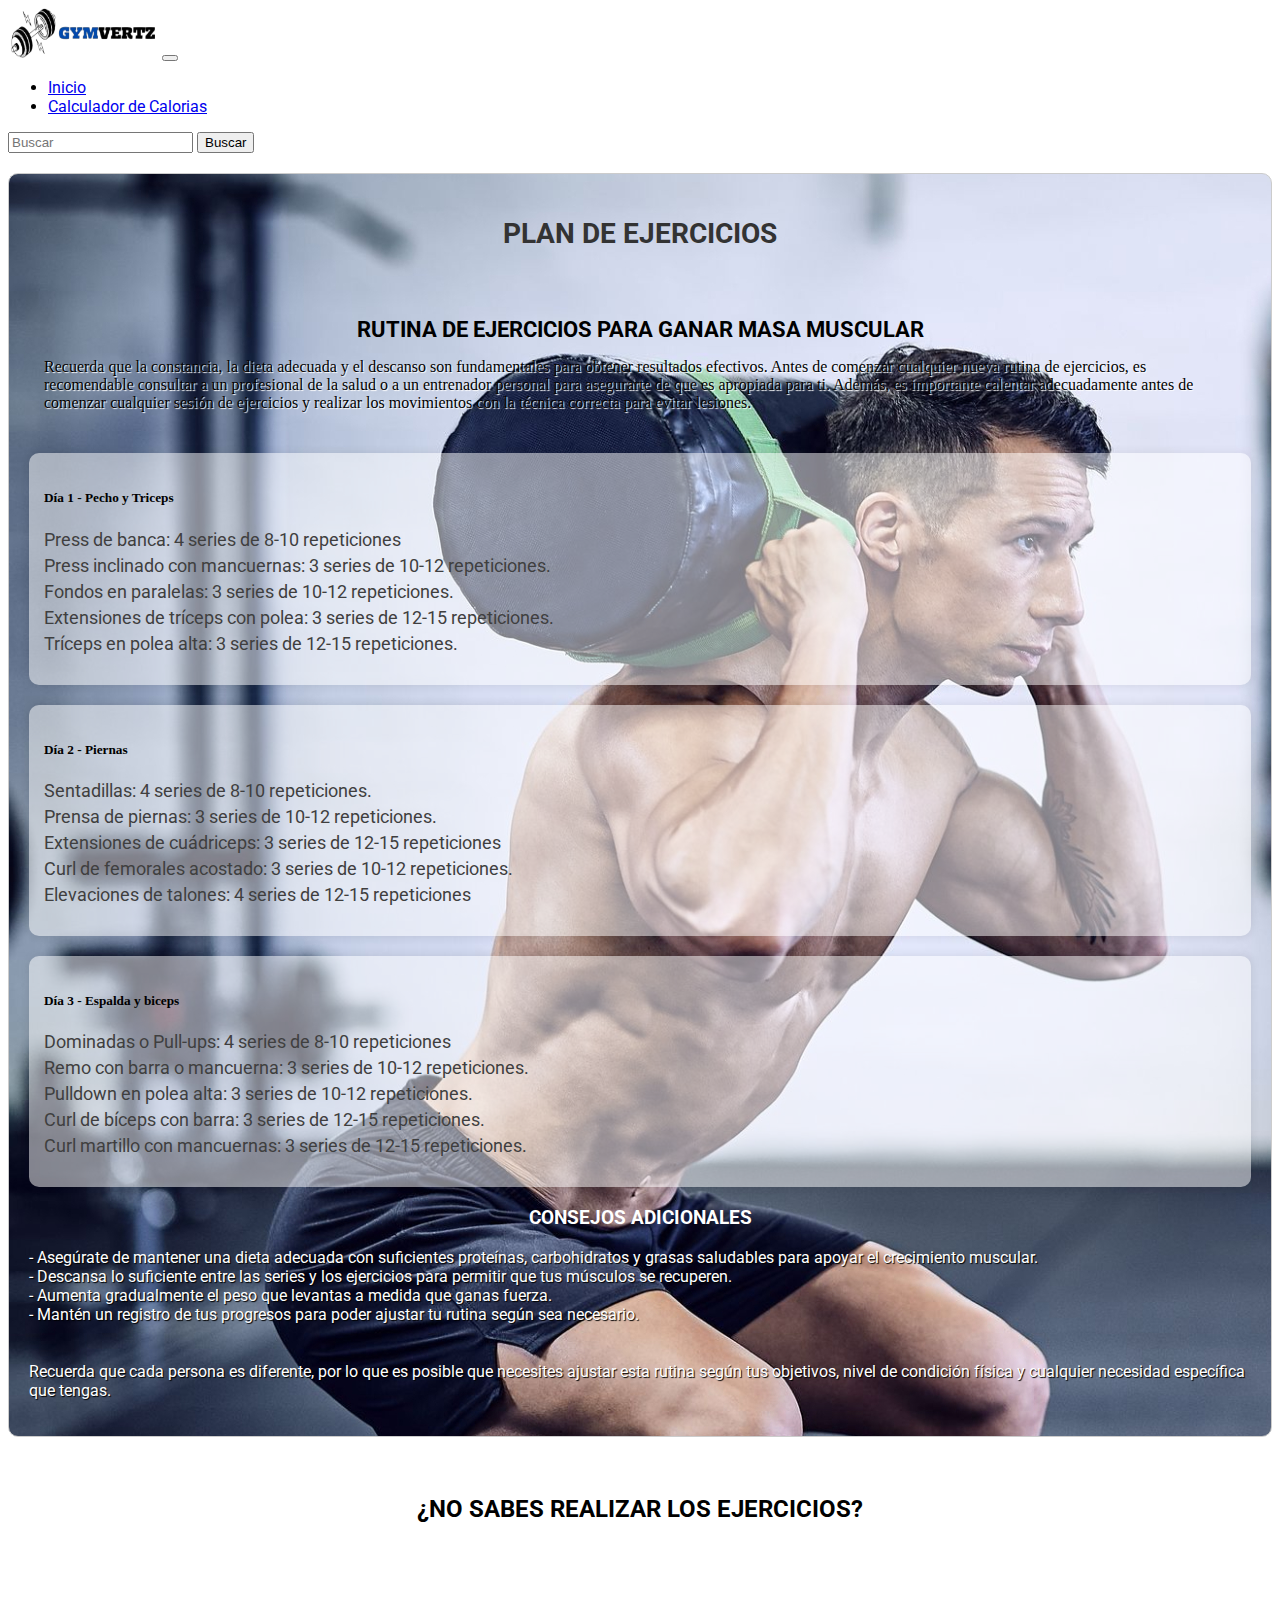
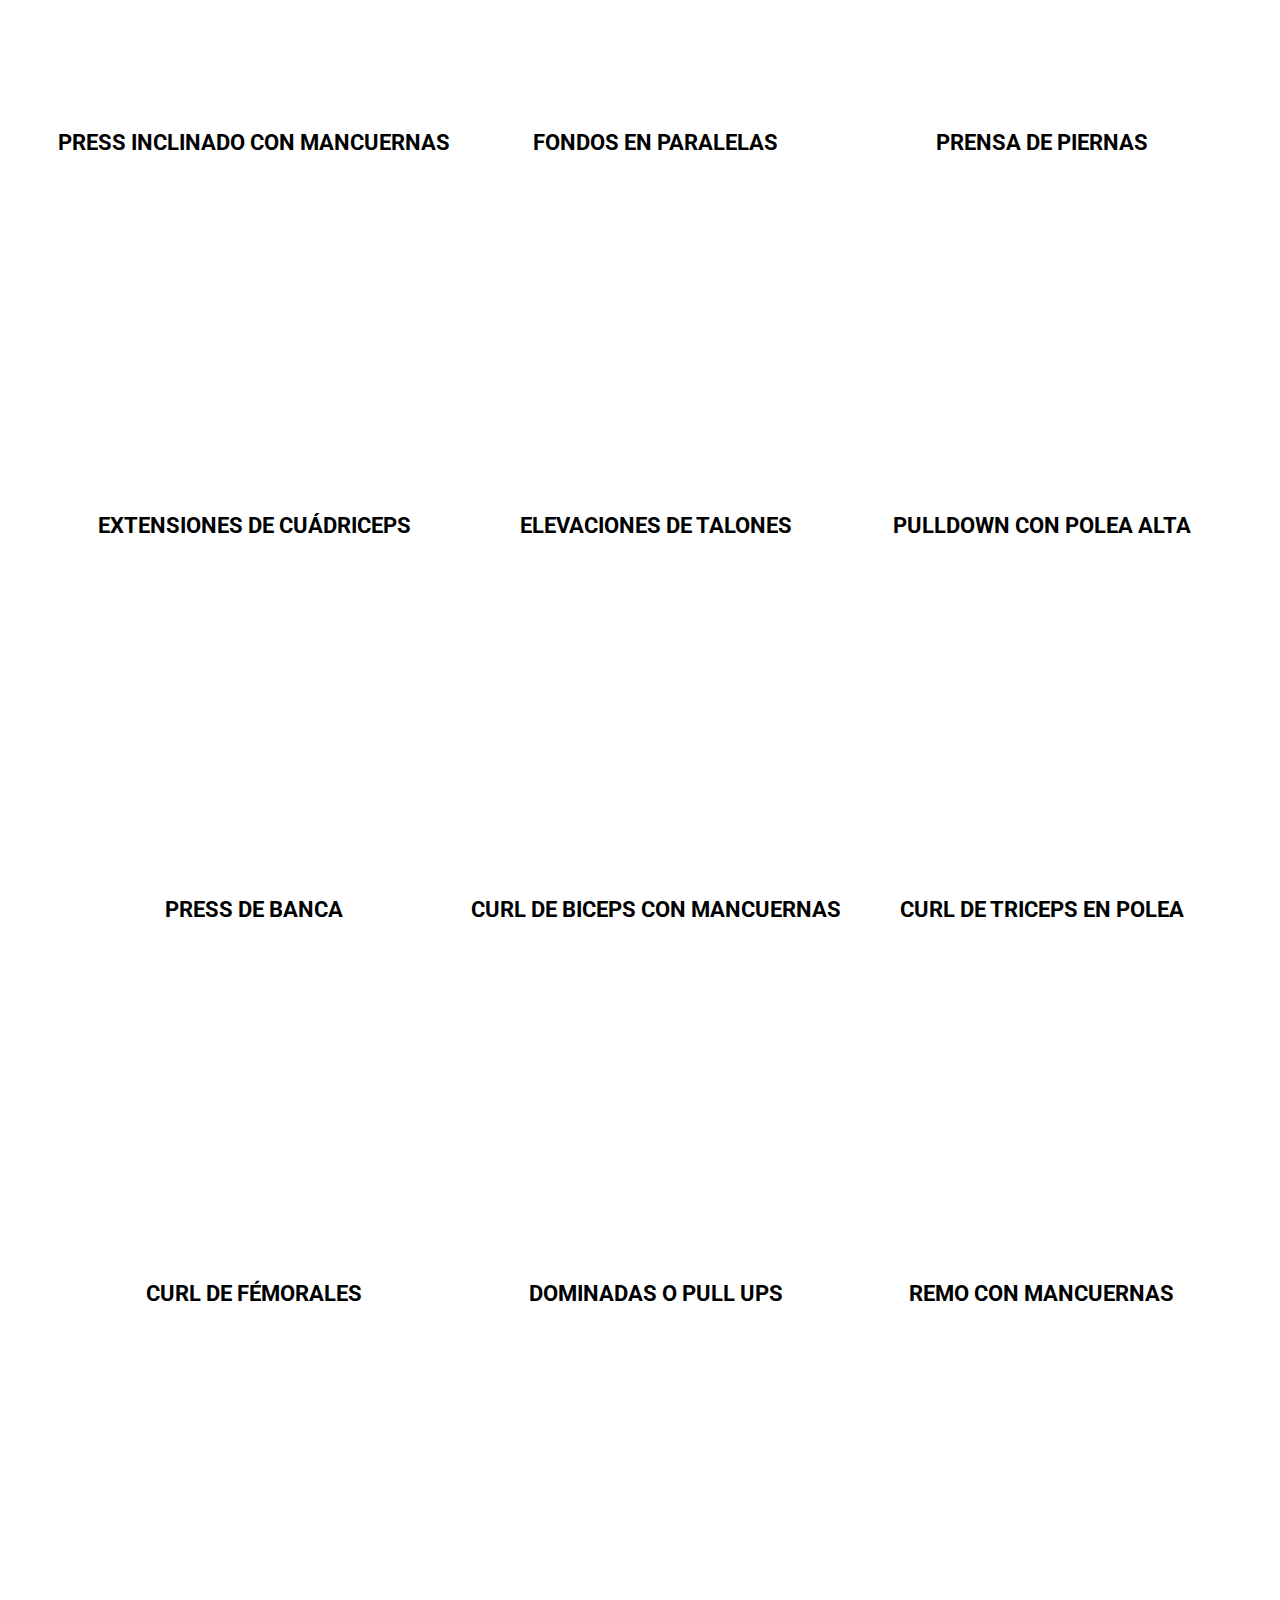
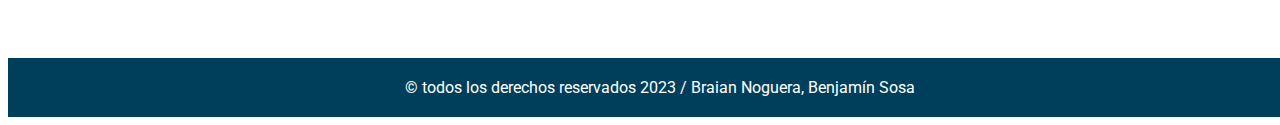
<file: gimnasio/ganarmusc.html>
<!DOCTYPE html>
<html lang="en">
<head>
  <link
      rel="shortcut icon"
      href="imagenes/logo.jpg"
      type="image/x-icon"/>
    <meta charset="UTF-8">
    <meta name="viewport" content="width=device-width, initial-scale=1.0">
    <title>Gymvertz Ganar Masa Muscular</title>
    <link href="https://cdn.jsdelivr.net/npm/bootstrap@5.3.0/dist/css/bootstrap.min.css" rel="stylesheet" integrity="sha384-9ndCyUaIbzAi2FUVXJi0CjmCapSmO7SnpJef0486qhLnuZ2cdeRhO02iuK6FUUVM" crossorigin="anonymous">
    <link rel="stylesheet" href="ganarmusc.css">
</head>
<body>
    
    <header>
        <nav class="navbar navbar-expand-lg bgnavbar">
          <div class="container-fluid">
            <img src="imagenes/logoimg-removebg-preview.png"alt="#" style="height: 50px; width: 150px;">
            <button class="navbar-toggler" type="button" data-bs-toggle="collapse" data-bs-target="#navbarSupportedContent" aria-controls="navbarSupportedContent" aria-expanded="false" aria-label="Toggle navigation">
              <span class="navbar-toggler-icon"></span>
            </button>
            <div class="collapse navbar-collapse" id="navbarSupportedContent">
              <ul class="navbar-nav me-auto mb-2 mb-lg-0">
                <li class="nav-item">
                  <a class="nav-link active" aria-current="page" href="../index.html">Inicio</a>
                </li>
                <li class="nav-item">
                  <a class="nav-link" href="../calcucalorias.html" target="_blank" >Calculador de Calorias</a>
                </li>
              </ul>
              <form class="d-flex" role="search">
                <input class="form-control me-2" type="search" placeholder="Buscar" aria-label="Search">
                <button class="btn btn-outline-success btn-secondary text-light btnBuscar" type="submit">Buscar</button>
                <div class="login-button">
                </button>
              </form>
            </div>
          </div>
        </nav>
      </header>

        <!-- PLAN DE EJERC. -->

        <section class="exercise-plan">
            <h2>Plan de Ejercicios</h2>
            <div class="exercise-days">
              <!-- Contenido del plan de ejercicios -->
              <div class="exercise-day-inf">
                <h3>Rutina de Ejercicios para ganar masa muscular</h3>
                <p class="inf">
                  Recuerda que la constancia, la dieta adecuada y el descanso son fundamentales para obtener resultados efectivos. Antes de comenzar cualquier nueva rutina de ejercicios, es recomendable consultar a un profesional de la salud o a un entrenador personal para asegurarte de que es apropiada para ti. Además, es importante calentar adecuadamente antes de comenzar cualquier sesión de ejercicios y realizar los movimientos con la técnica correcta para evitar lesiones.
                </p>
            </div>
                <div class="exercise-day">
                  <h5>Día 1 - Pecho y Triceps</h5>
                  <ul class="exercise-list">
                    <li>Press de banca: 4 series de 8-10 repeticiones</li>
                    <li>Press inclinado con mancuernas: 3 series de 10-12 repeticiones.</li>
                    <li>Fondos en paralelas: 3 series de 10-12 repeticiones.</li>
                    <li>Extensiones de tríceps con polea: 3 series de 12-15 repeticiones.</li>
                    <li>Tríceps en polea alta: 3 series de 12-15 repeticiones.</li>
                  </ul>
                </div>
                
              
              <div class="exercise-day">
                <h5>Día 2 - Piernas</h5>
                <ul class="exercise-list">
                    <li>Sentadillas: 4 series de 8-10 repeticiones.</li>
                    <li>Prensa de piernas: 3 series de 10-12 repeticiones.</li>
                    <li>Extensiones de cuádriceps: 3 series de 12-15 repeticiones</li>
                    <li>Curl de femorales acostado: 3 series de 10-12 repeticiones.</li>
                    <li>Elevaciones de talones: 4 series de 12-15 repeticiones</li>
                </ul>
              </div>
              
              <div class="exercise-day">
                <h5>Día 3 - Espalda y biceps</h5>
                <ul class="exercise-list">
                <li>Dominadas o Pull-ups: 4 series de 8-10 repeticiones</li>
                    <li>Remo con barra o mancuerna: 3 series de 10-12 repeticiones.</li>
                    <li>Pulldown en polea alta: 3 series de 10-12 repeticiones.</li>
                    <li>Curl de bíceps con barra: 3 series de 12-15 repeticiones.</li>
                    <li>Curl martillo con mancuernas: 3 series de 12-15 repeticiones.</li>
                </ul>
              </div>

              <center><h3 style="color: white; text-transform: uppercase;">Consejos Adicionales</h3></center>
                <p class="inf1">
                  - Asegúrate de mantener una dieta adecuada con suficientes proteínas, carbohidratos y grasas saludables para apoyar el crecimiento muscular. <br>
                  - Descansa lo suficiente entre las series y los ejercicios para permitir que tus músculos se recuperen. <br>
                  - Aumenta gradualmente el peso que levantas a medida que ganas fuerza. <br>
                  - Mantén un registro de tus progresos para poder ajustar tu rutina según sea necesario. <br>
                    <br>
                    <br>
                  Recuerda que cada persona es diferente, por lo que es posible que necesites ajustar esta rutina según tus objetivos, nivel de condición física y cualquier necesidad específica que tengas.
                </p>
            </div>
          </section>
           <!-- CAJAS DE LOS IFRAMES (VIDEOS YOUTUBE) -->

           <br> <br>

           <center><h2 style="text-transform: uppercase; ">¿No sabes realizar los ejercicios?</h2></center>

           <div class="grid-container">
            <div class="grid-item"><h5>Press inclinado con mancuernas</h5><iframe src="https://www.youtube.com/embed/sL6xN9EVDfE" title="YouTube video player" frameborder="0" allow="accelerometer; autoplay; clipboard-write; encrypted-media; gyroscope; picture-in-picture; web-share" allowfullscreen></iframe></div>

            <div class="grid-item"><h5>Fondos en Paralelas</h5><iframe src="https://www.youtube.com/embed/d8IEGU9BrLU" title="YouTube video player" frameborder="0" allow="accelerometer; autoplay; clipboard-write; encrypted-media; gyroscope; picture-in-picture; web-share" allowfullscreen></iframe></div>

            <div class="grid-item"><h5>Prensa de piernas</h5><iframe src="https://www.youtube.com/embed/xvCynwyNoP4" title="YouTube video player" frameborder="0" allow="accelerometer; autoplay; clipboard-write; encrypted-media; gyroscope; picture-in-picture; web-share" allowfullscreen></iframe></div>

            <div class="grid-item"><h5>Extensiones de cuádriceps</h5><iframe src="https://www.youtube.com/embed/r7ZMTzfiICA" title="YouTube video player" frameborder="0" allow="accelerometer; autoplay; clipboard-write; encrypted-media; gyroscope; picture-in-picture; web-share" allowfullscreen></iframe></div>

            <div class="grid-item"><h5>Elevaciones de talones</h5><iframe src="https://www.youtube.com/embed/kT-daLh6V2k" title="YouTube video player" frameborder="0" allow="accelerometer; autoplay; clipboard-write; encrypted-media; gyroscope; picture-in-picture; web-share" allowfullscreen></iframe></div>

            <div class="grid-item"><h5>Pulldown con Polea Alta</h5><iframe src="https://www.youtube.com/embed/KD5iri2nyrM" title="YouTube video player" frameborder="0" allow="accelerometer; autoplay; clipboard-write; encrypted-media; gyroscope; picture-in-picture; web-share" allowfullscreen></iframe></div>

            <div class="grid-item"><h5>Press de banca</h5><iframe src="https://www.youtube.com/embed/gWVvE04NhO8" title="YouTube video player" frameborder="0" allow="accelerometer; autoplay; clipboard-write; encrypted-media; gyroscope; picture-in-picture; web-share" allowfullscreen></iframe></div>

            <div class="grid-item"><h5>Curl de biceps con mancuernas</h5><iframe src="https://www.youtube.com/embed/HU2lghjU29Y" title="YouTube video player" frameborder="0" allow="accelerometer; autoplay; clipboard-write; encrypted-media; gyroscope; picture-in-picture; web-share" allowfullscreen></iframe></div>

            <div class="grid-item"><h5>Curl de triceps en polea</h5><iframe src="https://www.youtube.com/embed/1a0_g8OWM9s" title="YouTube video player" frameborder="0" allow="accelerometer; autoplay; clipboard-write; encrypted-media; gyroscope; picture-in-picture; web-share" allowfullscreen></iframe></div>

            <div class="grid-item"><h5>Curl de fémorales</h5><iframe src="https://www.youtube.com/embed/ruMUNnfSuJI" title="YouTube video player" frameborder="0" allow="accelerometer; autoplay; clipboard-write; encrypted-media; gyroscope; picture-in-picture; web-share" allowfullscreen></iframe></div>

            <div class="grid-item"><h5>Dominadas o Pull Ups</h5><iframe  src="https://www.youtube.com/embed/UT57qqp3zF8" title="YouTube video player" frameborder="0" allow="accelerometer; autoplay; clipboard-write; encrypted-media; gyroscope; picture-in-picture; web-share" allowfullscreen></iframe></div>

            <div class="grid-item"><h5>Remo con mancuernas</h5><iframe src="https://www.youtube.com/embed/nOo6uyJxm6w" title="YouTube video player" frameborder="0" allow="accelerometer; autoplay; clipboard-write; encrypted-media; gyroscope; picture-in-picture; web-share" allowfullscreen></iframe></div>
          </div>

          <!-- PIE DE PAGINA -->
      
      <footer class="pie">
        <center><p> © todos los derechos reservados 2023 / Braian Noguera, Benjamín Sosa</p></center>
       </footer>

       <script src="perderpeso.js"></script>

       <script src="https://cdn.jsdelivr.net/npm/bootstrap@5.3.0/dist/js/bootstrap.bundle.min.js" integrity="sha384-geWF76RCwLtnZ8qwWowPQNguL3RmwHVBC9FhGdlKrxdiJJigb/j/68SIy3Te4Bkz" crossorigin="anonymous"></script>

</body>
</html>
</file>
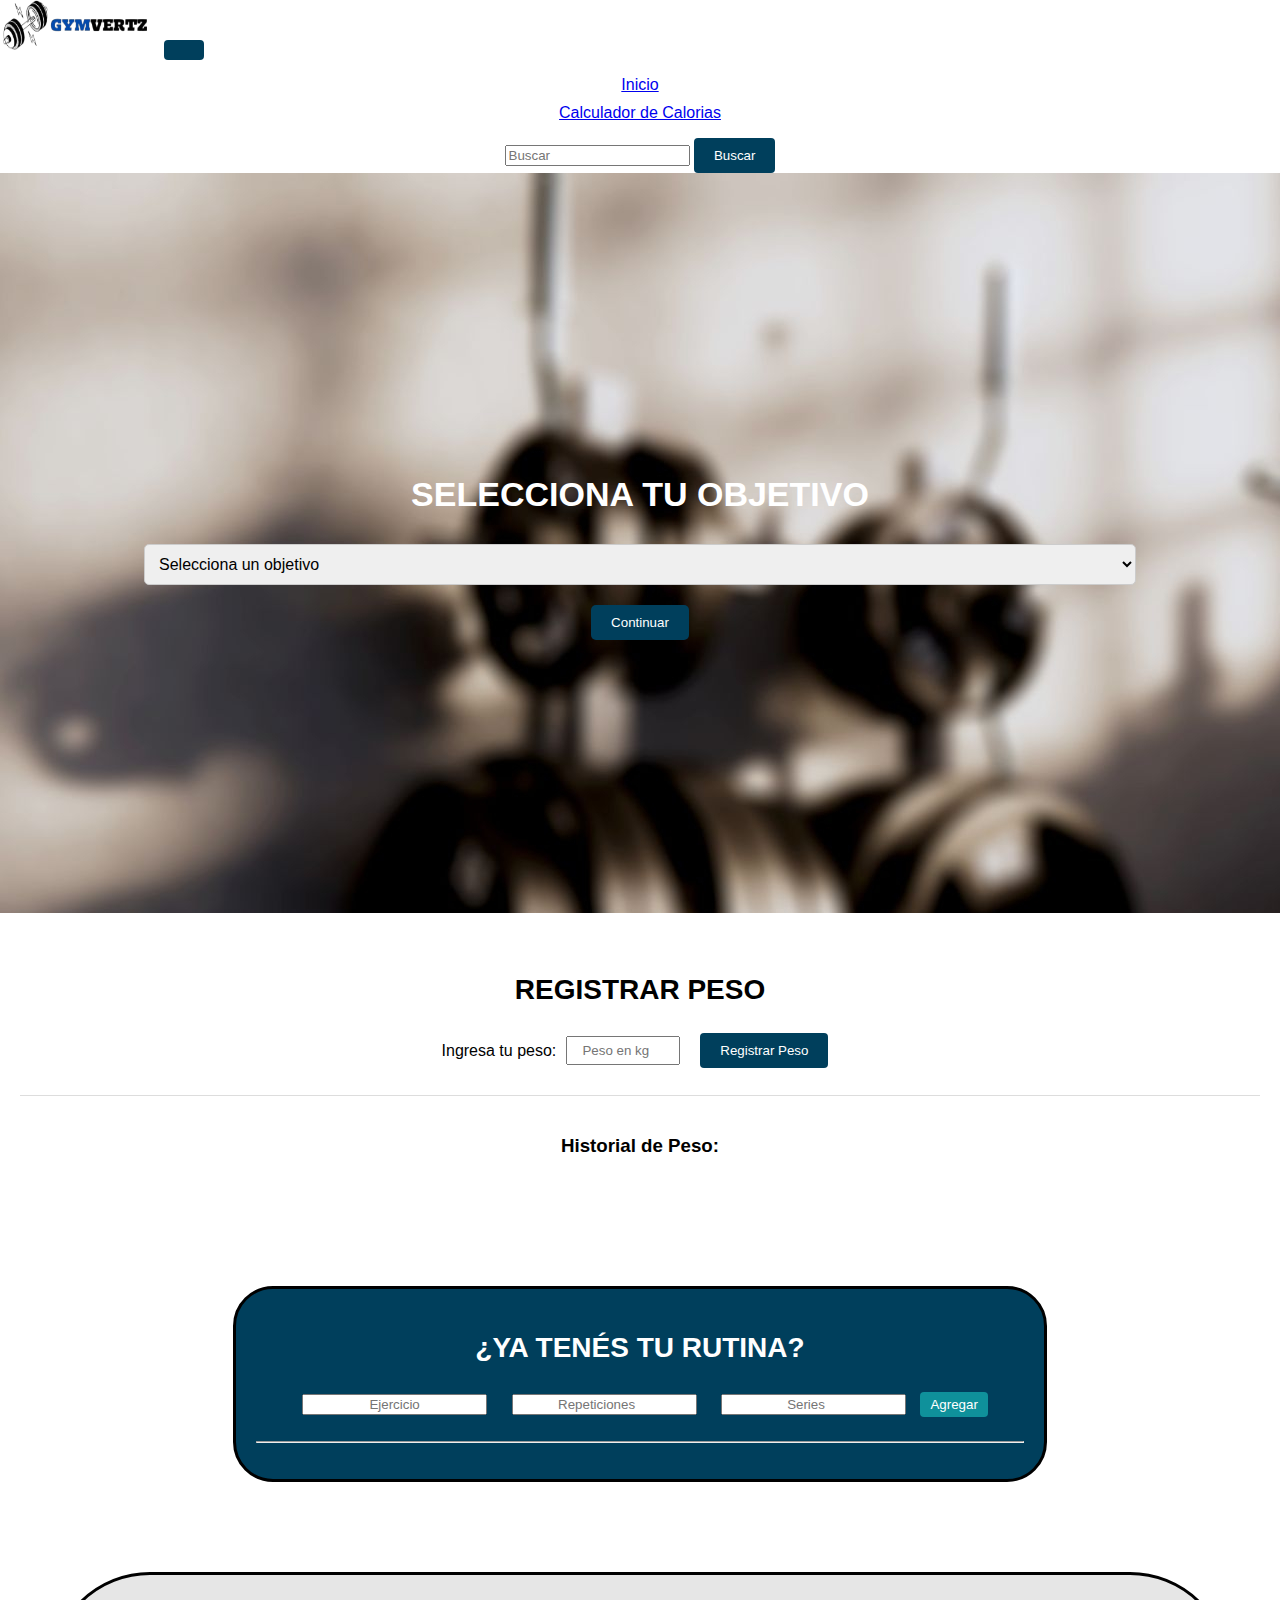
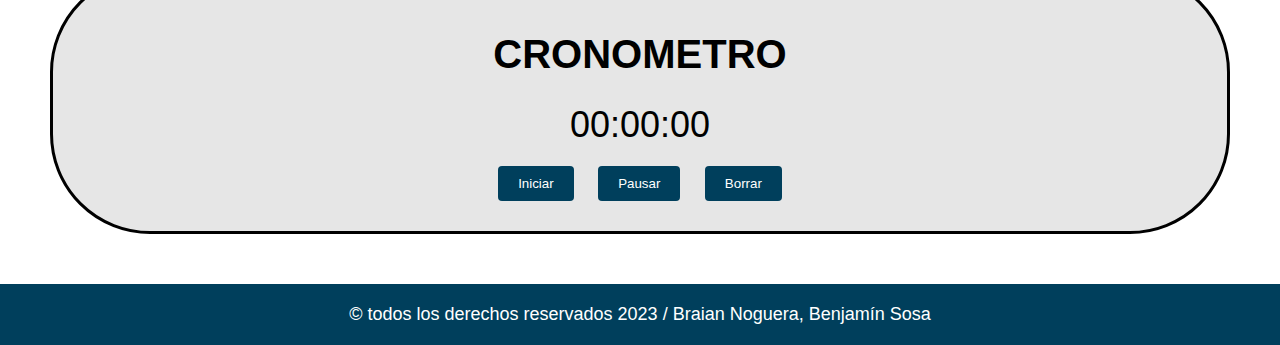
<file: gimnasio/gimnasio.html>
<!DOCTYPE html>
<html lang="en">
<head>
  <link
      rel="shortcut icon"
      href="imagenes/logo.jpg"
      type="image/x-icon"/>
    <meta charset="UTF-8">
    <meta name="viewport" content="width=device-width, initial-scale=1.0">
    <title>Gymvertz Gimnasio</title>
    <link href="https://cdn.jsdelivr.net/npm/bootstrap@5.3.0/dist/css/bootstrap.min.css" rel="stylesheet" integrity="sha384-9ndCyUaIbzAi2FUVXJi0CjmCapSmO7SnpJef0486qhLnuZ2cdeRhO02iuK6FUUVM" crossorigin="anonymous">
    <link rel="stylesheet" href="gimnasio.css">
</head>
<body>
    
  <nav class="navbar navbar-expand-lg bg-body-tertiary">
    <div class="container-fluid">
      <img src="imagenes/logoimg-removebg-preview.png"alt="Logo" style="height: 50px; width: 150px;">
      <button class="navbar-toggler" type="button" data-bs-toggle="collapse" data-bs-target="#navbarSupportedContent" aria-controls="navbarSupportedContent" aria-expanded="false" aria-label="Toggle navigation">
        <span class="navbar-toggler-icon"></span>
      </button>
      <div class="collapse navbar-collapse" id="navbarSupportedContent">
        <ul class="navbar-nav me-auto mb-2 mb-lg-0">
          <li class="nav-item">
            <a class="nav-link active" aria-current="page" href="../index.html">Inicio</a>
          </li>
          <li class="nav-item">
            <a class="nav-link" href="../calcucalorias.html" target="_blank" >Calculador de Calorias</a>
          </li>
        </ul>
        <form class="d-flex" role="search">
          <input class="form-control me-2" type="search" placeholder="Buscar" aria-label="Search">
          <button class="btn btn-outline-success" type="submit">Buscar</button>
        </form>
      </div>
    </div>
  </nav>
    
      <!-- objetivo -->
      <div class="fondo">
      <section class="goal-selection">
        <h2>Selecciona tu Objetivo</h2>
        <select id="goal-select">
          <option>Selecciona un objetivo</option>
          <option value="objetivo1">Perder Peso</option>
          <option value="objetivo2">Ganar Músculo</option>
          <option value="objetivo3">Definición</option>
        </select>
        <button id="continue-button">Continuar</button>
      </section>
    </div>

    <br>

    <!-- AGREGAR PESO -->

    <section class="weight-tracker">
      <h2>Registrar Peso</h2>
      <div class="weight-form-container">
        <form id="weight-form">
          <label for="weight-input">Ingresa tu peso:</label>
          <input type="number" id="weight-input" placeholder="Peso en kg" step="0.1">
          <button type="button" onclick="addWeight()">Registrar Peso</button>
        </form>
      </div>
      
      <div id="weight-history" class="weight-history-container">
        <h3>Historial de Peso:</h3>
        <ul id="weight-list">
          <!-- Los registros de peso se agregan aca -->
        </ul>
      </div>
    </section>
    
      <!-- ANOTAR REP Y SERIES -->
    
      <!-- <div class="container"> -->
      <section class="tracking">
        <h2>¿Ya tenés tu rutina?</h2>
        <form id="tracking-form">
          <input type="text" id="exercise-input" placeholder="Ejercicio">
          <input type="number" id="reps-input" placeholder="Repeticiones">
          <input type="number" id="sets-input" placeholder="Series">
          <button id="boton" type="submit">Agregar</button>
        </form>
        <ul id="tracking-list">
          <hr>
        </ul>
      </section>
    <!-- </div> -->
    
          <!-- CONTADOR -->
    
       <div id="reloj">
        <div class="timer">
          <h1>Cronometro</h1>
          <div class="time-display">00:00:00</div>
          <button id="start">Iniciar</button>
          <button id="pause">Pausar</button>
          <button id="stop">Borrar</button>
        </div>
      </div>
    
      <!-- PIE DE PAGINA -->
      
      <footer>
       <center> <p> © todos los derechos reservados 2023 / Braian Noguera, Benjamín Sosa</p> </center>
      </footer>
    
    
      <script src="gimnasio.js"></script>
    
      <script src="https://cdn.jsdelivr.net/npm/bootstrap@5.3.0/dist/js/bootstrap.bundle.min.js" integrity="sha384-geWF76RCwLtnZ8qwWowPQNguL3RmwHVBC9FhGdlKrxdiJJigb/j/68SIy3Te4Bkz" crossorigin="anonymous"></script>

</body>
</html>
</file>
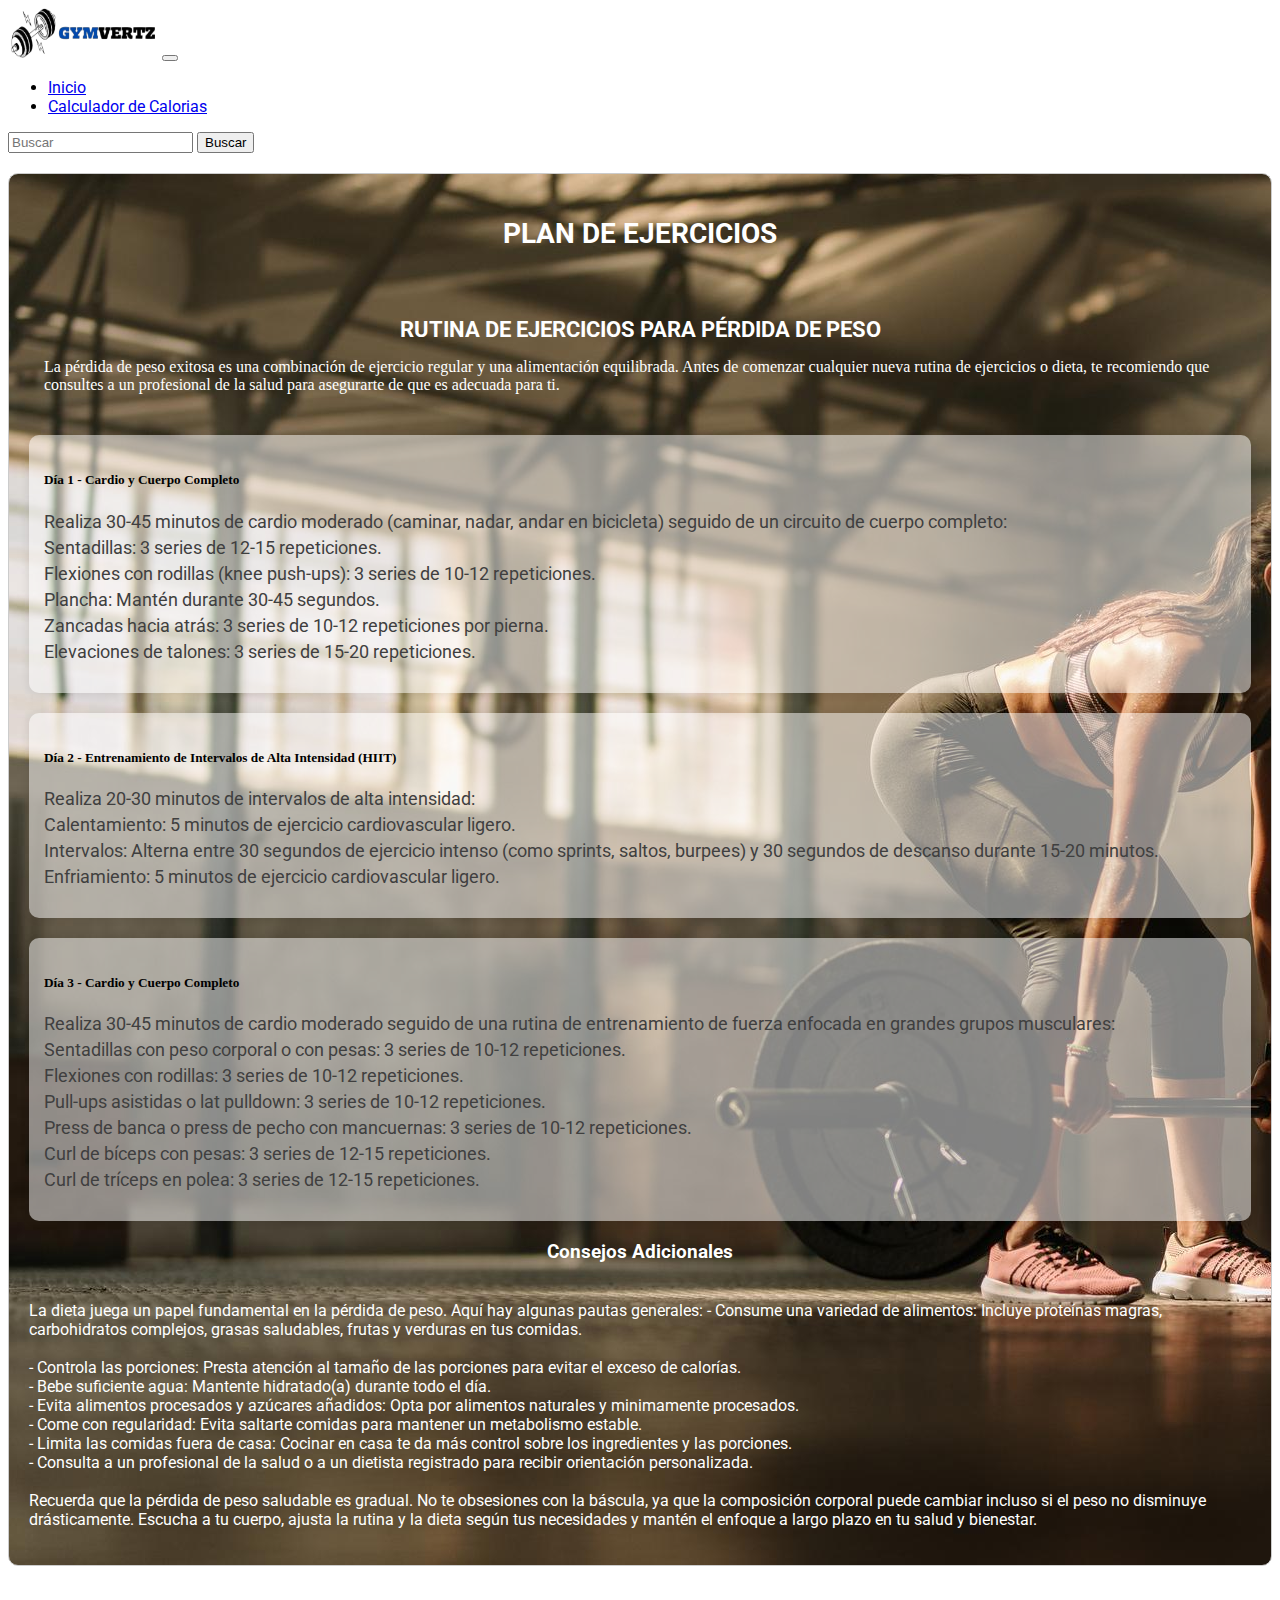
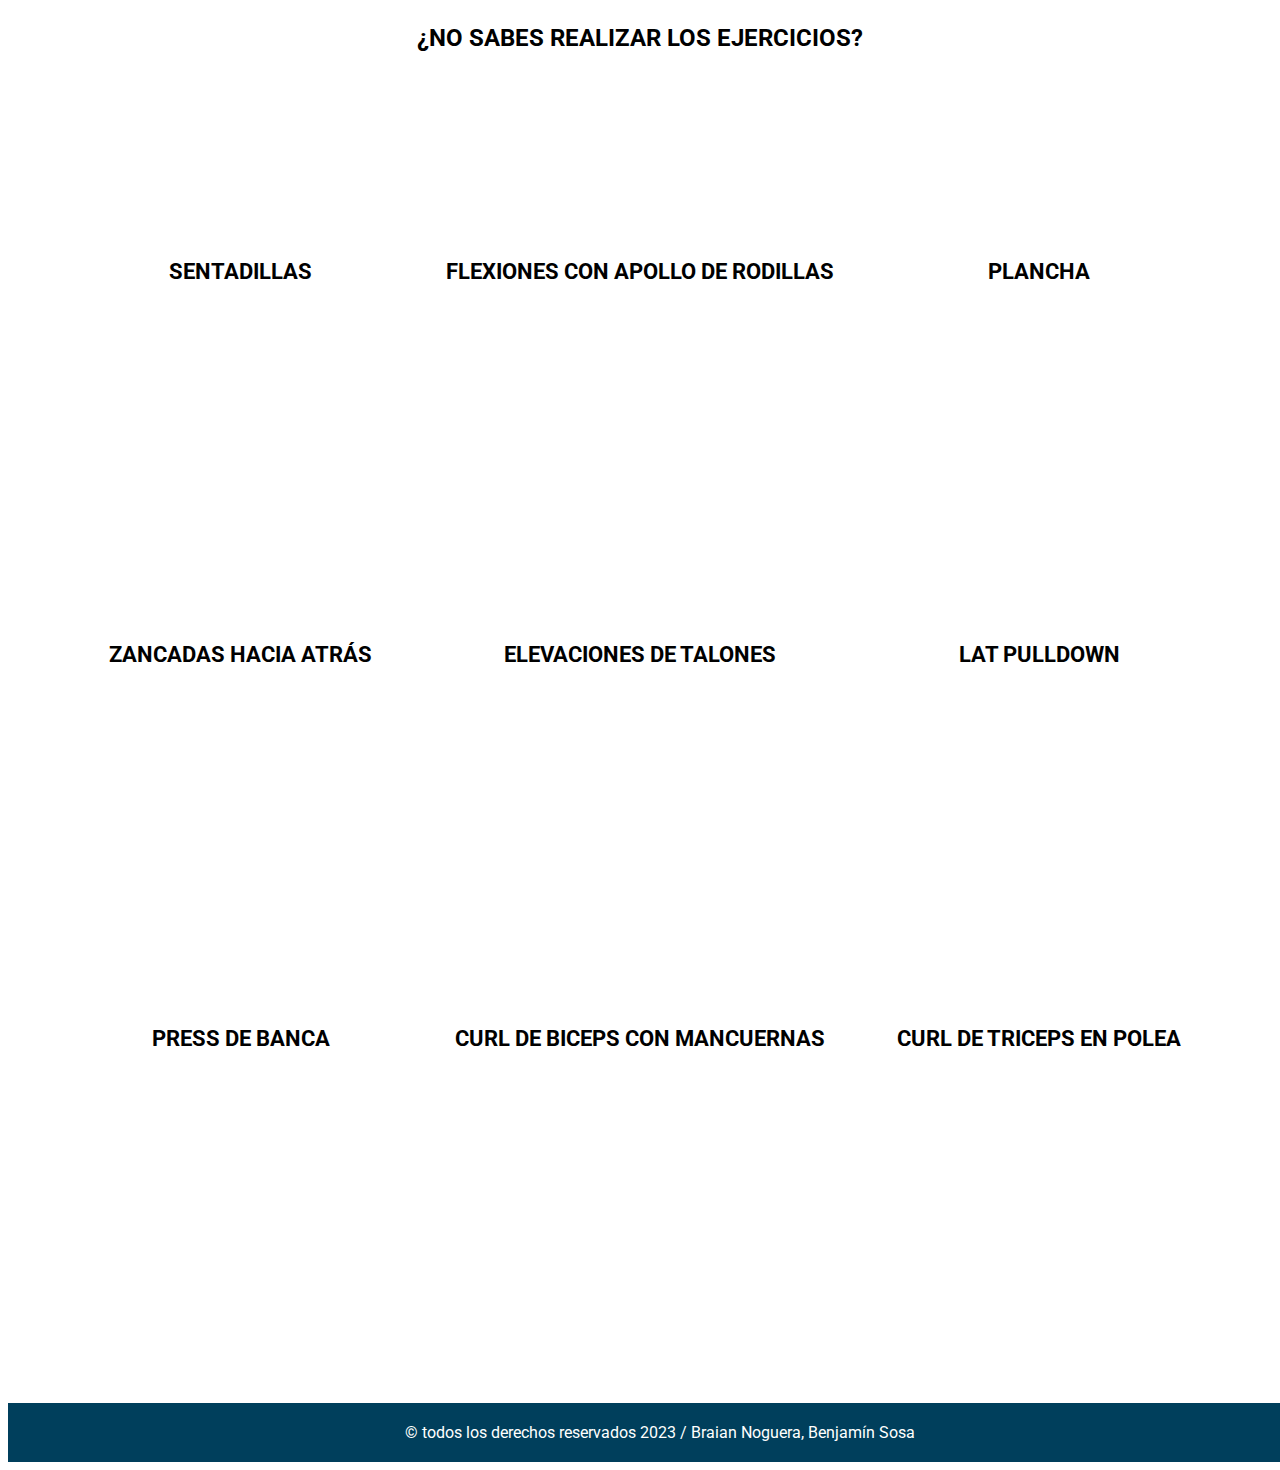
<file: gimnasio/perderpeso.html>
<!DOCTYPE html>
<html lang="en">
<head>
  <link
      rel="shortcut icon"
      href="imagenes/logo.jpg"
      type="image/x-icon"/>
    <meta charset="UTF-8">
    <meta name="viewport" content="width=device-width, initial-scale=1.0">
    <title>Gymvertz Bajar de Peso</title>
    <link href="https://cdn.jsdelivr.net/npm/bootstrap@5.3.0/dist/css/bootstrap.min.css" rel="stylesheet" integrity="sha384-9ndCyUaIbzAi2FUVXJi0CjmCapSmO7SnpJef0486qhLnuZ2cdeRhO02iuK6FUUVM" crossorigin="anonymous">
    <link rel="stylesheet" href="perderpeso.css">
</head>
<body>
    
    <header>
        <nav class="navbar navbar-expand-lg bgnavbar">
          <div class="container-fluid">
            <img src="imagenes/logoimg-removebg-preview.png"alt="#" style="height: 50px; width: 150px;">
            <button class="navbar-toggler" type="button" data-bs-toggle="collapse" data-bs-target="#navbarSupportedContent" aria-controls="navbarSupportedContent" aria-expanded="false" aria-label="Toggle navigation">
              <span class="navbar-toggler-icon"></span>
            </button>
            <div class="collapse navbar-collapse" id="navbarSupportedContent">
              <ul class="navbar-nav me-auto mb-2 mb-lg-0">
                <li class="nav-item">
                  <a class="nav-link active" aria-current="page" href="../index.html">Inicio</a>
                </li>
                <li class="nav-item">
                  <a class="nav-link" href="../calcucalorias.html" target="_blank" >Calculador de Calorias</a>
                </li>
              </ul>
              <form class="d-flex" role="search">
                <input class="form-control me-2" type="search" placeholder="Buscar" aria-label="Search">
                <button class="btn btn-outline-success btn-secondary text-light btnBuscar" type="submit">Buscar</button>
                <div class="login-button">
                </button>
              </form>
            </div>
          </div>
        </nav>
      </header>

        <!-- PLAN DE EJERC. -->

        <section class="exercise-plan">
            <h2>Plan de Ejercicios</h2>
            <div class="exercise-days">
              <!-- Contenido del plan de ejercicios -->
              <div class="exercise-day-inf">
                <h3>Rutina de Ejercicios para Pérdida de Peso</h3>
                <p class="inf">
                  La pérdida de peso exitosa es una combinación de ejercicio regular y una alimentación equilibrada.
                  Antes de comenzar cualquier nueva rutina de ejercicios o dieta, te recomiendo que consultes a un
                  profesional de la salud para asegurarte de que es adecuada para ti.
                </p>
            </div>
                <div class="exercise-day">
                  <h5>Día 1 - Cardio y Cuerpo Completo</h5>
                  <ul class="exercise-list">
                    <li>Realiza 30-45 minutos de cardio moderado (caminar, nadar, andar en bicicleta) seguido de un circuito de cuerpo completo:</li>
                    <li>Sentadillas: 3 series de 12-15 repeticiones.</li>
                    <li>Flexiones con rodillas (knee push-ups): 3 series de 10-12 repeticiones.</li>
                    <li>Plancha: Mantén durante 30-45 segundos.</li>
                    <li>Zancadas hacia atrás: 3 series de 10-12 repeticiones por pierna.</li>
                    <li>Elevaciones de talones: 3 series de 15-20 repeticiones.</li>
                  </ul>
                </div>
                
              
              <div class="exercise-day">
                <h5>Día 2 - Entrenamiento de Intervalos de Alta Intensidad (HIIT)</h5>
                <ul class="exercise-list">
                    <li>Realiza 20-30 minutos de intervalos de alta intensidad:</li>
                    <li>Calentamiento: 5 minutos de ejercicio cardiovascular ligero.</li>
                    <li>Intervalos: Alterna entre 30 segundos de ejercicio intenso (como sprints, saltos, burpees) y 30 segundos de descanso durante 15-20 minutos.</li>
                    <li>Enfriamiento: 5 minutos de ejercicio cardiovascular ligero.</li>
                </ul>
              </div>
              
              <div class="exercise-day">
                <h5>Día 3 - Cardio y Cuerpo Completo</h5>
                <ul class="exercise-list">
                <li>Realiza 30-45 minutos de cardio moderado seguido de una rutina de entrenamiento de fuerza enfocada en grandes grupos musculares:</li>
                    <li>Sentadillas con peso corporal o con pesas: 3 series de 10-12 repeticiones.</li>
                    <li>Flexiones con rodillas: 3 series de 10-12 repeticiones.</li>
                    <li>Pull-ups asistidas o lat pulldown: 3 series de 10-12 repeticiones.</li>
                    <li>Press de banca o press de pecho con mancuernas: 3 series de 10-12 repeticiones.</li>
                    <li>Curl de bíceps con pesas: 3 series de 12-15 repeticiones.</li>
                    <li>Curl de tríceps en polea: 3 series de 12-15 repeticiones.</li>
                </ul>
              </div>
              <center><h3 style="color: white;">Consejos Adicionales</h3></center>
                <p class="inf"> <br>
                  La dieta juega un papel fundamental en la pérdida de peso. Aquí hay algunas pautas generales:
                  - Consume una variedad de alimentos: Incluye proteínas magras, carbohidratos complejos, grasas saludables, frutas y verduras en tus comidas. <br><br>
                  - Controla las porciones: Presta atención al tamaño de las porciones para evitar el exceso de calorías. <br>
                  - Bebe suficiente agua: Mantente hidratado(a) durante todo el día. <br>
                  - Evita alimentos procesados y azúcares añadidos: Opta por alimentos naturales y minimamente procesados. <br>
                  - Come con regularidad: Evita saltarte comidas para mantener un metabolismo estable. <br>
                  - Limita las comidas fuera de casa: Cocinar en casa te da más control sobre los ingredientes y las porciones. <br>
                  - Consulta a un profesional de la salud o a un dietista registrado para recibir orientación personalizada. <br> <br>
                  Recuerda que la pérdida de peso saludable es gradual. No te obsesiones con la báscula, ya que la composición corporal puede cambiar incluso si el peso no disminuye drásticamente. Escucha a tu cuerpo, ajusta la rutina y la dieta según tus necesidades y mantén el enfoque a largo plazo en tu salud y bienestar.
                </p>
            </div>
          </section>
           <!-- CAJAS DE LOS IFRAMES (VIDEOS YOUTUBE) -->

           <br> <br>

           <center><h2 style="text-transform: uppercase; ">¿No sabes realizar los ejercicios?</h2></center>

           <div class="grid-container">
            <div class="grid-item"><h5>Sentadillas</h5><iframe src="https://www.youtube.com/embed/dqynXqte24o" title="YouTube video player" frameborder="0" allow="accelerometer; autoplay; clipboard-write; encrypted-media; gyroscope; picture-in-picture; web-share" allowfullscreen></iframe></div>

            <div class="grid-item"><h5>Flexiones con apollo de rodillas</h5><iframe src="https://www.youtube.com/embed/gITtBFkk-kA" title="YouTube video player" frameborder="0" allow="accelerometer; autoplay; clipboard-write; encrypted-media; gyroscope; picture-in-picture; web-share" allowfullscreen></iframe></div>

            <div class="grid-item"><h5>Plancha</h5><iframe src="https://www.youtube.com/embed/d0atctiI7Vw" title="YouTube video player" frameborder="0" allow="accelerometer; autoplay; clipboard-write; encrypted-media; gyroscope; picture-in-picture; web-share" allowfullscreen></iframe></div>

            <div class="grid-item"><h5>Zancadas hacia atrás</h5><iframe src="https://www.youtube.com/embed/zDN7X4oefgY" title="YouTube video player" frameborder="0" allow="accelerometer; autoplay; clipboard-write; encrypted-media; gyroscope; picture-in-picture; web-share" allowfullscreen></iframe></div>

            <div class="grid-item"><h5>Elevaciones de talones</h5><iframe src="https://www.youtube.com/embed/kT-daLh6V2k" title="YouTube video player" frameborder="0" allow="accelerometer; autoplay; clipboard-write; encrypted-media; gyroscope; picture-in-picture; web-share" allowfullscreen></iframe></div>

            <div class="grid-item"><h5>Lat pulldown</h5><iframe src="https://www.youtube.com/embed/EFbWLOBrrM8" title="YouTube video player" frameborder="0" allow="accelerometer; autoplay; clipboard-write; encrypted-media; gyroscope; picture-in-picture; web-share" allowfullscreen></iframe></div>

            <div class="grid-item"><h5>Press de banca</h5><iframe src="https://www.youtube.com/embed/gWVvE04NhO8" title="YouTube video player" frameborder="0" allow="accelerometer; autoplay; clipboard-write; encrypted-media; gyroscope; picture-in-picture; web-share" allowfullscreen></iframe></div>

            <div class="grid-item"><h5>Curl de biceps con mancuernas</h5><iframe src="https://www.youtube.com/embed/HU2lghjU29Y" title="YouTube video player" frameborder="0" allow="accelerometer; autoplay; clipboard-write; encrypted-media; gyroscope; picture-in-picture; web-share" allowfullscreen></iframe></div>

            <div class="grid-item"><h5>Curl de triceps en polea</h5><iframe src="https://www.youtube.com/embed/1a0_g8OWM9s" title="YouTube video player" frameborder="0" allow="accelerometer; autoplay; clipboard-write; encrypted-media; gyroscope; picture-in-picture; web-share" allowfullscreen></iframe></div>
          </div>

          <!-- PIE DE PAGINA -->
      
      <footer class="pie">
        <center><p> © todos los derechos reservados 2023 / Braian Noguera, Benjamín Sosa</p></center>
       </footer>

       <script src="perderpeso.js"></script>

       <script src="https://cdn.jsdelivr.net/npm/bootstrap@5.3.0/dist/js/bootstrap.bundle.min.js" integrity="sha384-geWF76RCwLtnZ8qwWowPQNguL3RmwHVBC9FhGdlKrxdiJJigb/j/68SIy3Te4Bkz" crossorigin="anonymous"></script>

</body>
</html>
</file>
<file: estilosindex.css>
/* Estilos generales */
body {
  background-color: white;
  font-family: Arial, sans-serif;
    margin: 0;
    padding: 0;
  }

  /* diseño login button */

  .login-button {
    display: flex;
    align-items: center;
    width: 100%;
    margin: 0 auto;
  }     

  .login-button a{
    color: white;
    text-decoration: none;
  }

  .login-button a:hover{
    text-decoration: none;
  }
  
  .login-button button {
    background-color: #003f5c;
    color: rgb(255, 255, 255);
    padding: 8px 16px;
    border: none;
    border-radius: 6px;
    padding: 10px;
    margin-left: 10px;
    cursor: pointer;
    text-decoration: none;
  }
  
  .login-button button:hover {
    background-color: #ff7043;
    color: #ffffff;
    text-decoration: none;
  }
  
  /* TEXTOS - TITULOS */
  
  h1 {
    font-size: 28px;
    margin-bottom: 20px;
    text-align: center;
    font-family: 'Trebuchet MS', 'Lucida Sans Unicode', 'Lucida Grande', 'Lucida Sans', Arial, sans-serif;
    text-transform: uppercase;
  }

  /* FONDO NAVBAR */

  .bgnavbar{
    background-color: #ffffff;
  }

  /* ESTILOS CAROUSEL */

.carousel h5{
  font-size: 30px;
  text-transform: uppercase;
  text-shadow: 3px 3px 2px black; 
  font-family: 'Lucida Sans', 'Lucida Sans Regular', 'Lucida Grande', 'Lucida Sans Unicode', Geneva, Verdana, sans-serif;
}

.carousel b{
  font-size: 18px;
  font-family: 'Courier New', Courier,;
  text-shadow: 3px 1px 2px black; 
}

  /* BOTONES */

  button{
    background-color: #003f5c;
    color: rgb(255, 255, 255);
    border: 2px solid rgb(0, 0, 0);
    padding: 8px 16px;
    border-radius: 4px;
    border: none;
    cursor: pointer;
  }

  /* BOTONES EJERCICIOS */

  .button-ejercicios{
    background-color: #003f5c;
    color: rgb(255, 255, 255);
    border: 2px solid rgb(0, 0, 0);
    padding: 8px 16px;
    margin-top: 10px;
    border-radius: 4px;
    border: none;
    cursor: pointer;
  }

.button-ejercicios:hover{
    background-color: #ff7043;
    color: #ffffff;
    text-decoration: none;
  }
  
  /* Estilos para los contenedores de rutinas */

  .container {
    max-width: 800px;
    margin: 0 auto;
    padding: 20px;
    color: black;
    font-family: 'Times New Roman', Times, serif;
    text-transform: capitalize;
  }

  .container iframe{
    max-width: 900px;
    width: auto;
    height: 200px;
    border-radius: 10px;
  }

  @media screen and (min-width: 480px) {
    .container iframe{
      display: flexbox;
    }
  }
  
  .box {
    background-color: #f8f8f8;
    padding: 20px;
    margin-bottom: 20px;
    border-radius: 10px;
    box-shadow: 2px 1px 10px 2px black;
    text-align: center;
  }

  .box a{
    color: black;
    text-decoration: none;
  }

  #title{
    text-align: center;
    text-transform: uppercase;
    color: #ff8533;
    font-size: 20px;
    margin: 20px 0 20px 0;
  }
  
  .box h2 {
    font-size: 28px;
    color: #333;
    margin-bottom: 10px;
    text-shadow: 2px 1px 10px 6px black;
  }
  
  /* Estilos para la navegación de rutinas */
  nav ul {
    list-style: none;
    padding: 0;
    margin: 0;
    text-align: left;
  }
  
  nav li {
    margin-bottom: 5px;
  }
  
  nav a {
    color: #333333;
    text-decoration: none;
  }
  
  nav a:hover {
    text-decoration: underline;
  }

  /* boton regreso a inicio */

  #back-to-top {
    position: fixed;
    bottom: 10px;
    right: 20px;
    width: 80px;
    height: 40px;
    background-color:  #0f919b;
    color: #fff;
    text-align: center;
    border-radius: 50%;
    line-height: 40px;
    cursor: pointer;
    text-decoration: none;
  }

  /* Estilos para beneficios */
  
  .exercise-plan {
    background-image: url(imagenes/jaja.jpg);
      padding: 20px;
      border: 1px solid #cccccc;
      border-radius: 10px;
      margin-top: 20px;
      font-family: 'Roboto', sans-serif;
    }
    
    .exercise-plan h2 {
      font-size: 28px;
      margin-bottom: 15px;
      color: #fff;
      text-shadow: 1px 2px 2px #000000;
      text-transform: uppercase;
      text-align: center;
    }
    
    .exercise-day {
      background-color: rgba(255, 255, 255, 0.5);
      border-radius: 10px;
      padding: 15px;
      margin-bottom: 20px;
      box-shadow: 0px 0px 10px rgba(0, 0, 0, 0.1);
      font-family: Cambria, Cochin, Georgia, Times, 'Times New Roman', serif;
      color: black;
    }
  
    .exercise-day-inf {
      border-radius: 10px;
      padding: 15px;
      margin-bottom: 10px;
      margin-top: 30px;
      font-family: Cambria, Cochin, Georgia, Times, 'Times New Roman', serif;
      color: white;
    }
    
    .exercise-day h5 {
      font-size: 20px;
      margin-bottom: 10px;
      text-align: left;
      color: black;
      text-transform: uppercase;
      font-family: 'Roboto', sans-serif;
    }
    .inf{
      color: black;
      text-align: center;
    }

    .subtitle{
      font-size: 18px;
      font-family: system-ui, -apple-system, BlinkMacSystemFont, 'Segoe UI', Roboto, Oxygen, Ubuntu, Cantarell, 'Open Sans', 'Helvetica Neue', sans-serif;
    }
    
    .exercise-list {
      list-style-type: none;
      padding-left: 0;
      margin-top: 10px;
    }
    
    .exercise-list li {
      font-size: 18px;
      margin-bottom: 5px;
      color: #3f3f3f;
      font-family: 'Roboto', sans-serif;
    }
  
  /* Estilos para el footer */

  footer {
    background-color: #003f5c;
    padding: 20px;
    text-align: center;
    margin-top: 20px;
  }
  
  footer p {
    color: #fff;
    margin: 0;
  }


.btnBuscar{
  background-color: #003f5c;
  color: white;
}

.btnBuscar:hover{

  background-color: #ff7043;
}
  @media screen and (min-width: 480px) {
    .benefits{
      display: flexbox;
    }
    .content{
      display: flexbox;
      flex-direction: column;
    }
    footer{
      background-color:orange;
    }
  }
</file>
<file: login.css>
/* Estilos generales */
body {
    font-family: Arial, sans-serif;
    background-color: white;
    margin: 0;
    padding: 0;
    background-image: url(imagenes/fondo1.jpg);
  }

  h1 {
    font-size: 28px;
    margin-bottom: 20px;
    text-align: center;
    font-family: 'Trebuchet MS', 'Lucida Sans Unicode', 'Lucida Grande', 'Lucida Sans', Arial, sans-serif;
    text-transform: uppercase;
  }

  /* FONDO NAVBAR */

  .bgnavbar{
    background-color: #ffffff;
  }


  /* estilos para la caja del formulario */

  .container {
    max-width: 400px;
    margin: 0 auto;
    margin-bottom: 20px;
    margin-top: 40px;
    padding: 20px;
    text-align: center;
    background-color: #fff;
    border-radius: 5px;
    box-shadow: 0px 1px 10px 0px black;
  }
  
  h1 {
    font-size: 28px;
    color: #333;
    margin-bottom: 20px;
  }
  
  /* Estilos para el formulario */
  form {
    text-align: center;
  }
  
  input[type="text"],
  input[type="email"],
  input[type="password"] {
    width: 100%;
    padding: 10px;
    margin-bottom: 15px;
    border: 1px solid #ccc;
    padding-right: 0px;
    border-radius: 4px;
    font-size: 16px;
  }
  
  button[type="submit"] {
    background-color: #003f5c;
    color: #fff;
    padding: 10px 20px;
    margin-bottom: 20px;
    border: none;
    border-radius: 4px;
    font-size: 16px;
    cursor: pointer;
  }
  a{
    text-decoration: none;
    color: white;
  }
  
  .d-flex button{
    color: #fff;
    padding: 10px 20px;
    margin: 0px;
    border-radius: 4px;
    font-size: 16px;
    cursor: pointer;
  }
  
  button[type="submit"]:hover {
    background-color: #ff7043;
  }

  .btnBuscar{
    background-color: #6f00ff;
  }
</file>
<file: calistenia/calistenia.css>
/* Estilos generales */
body {
    font-family: Arial, sans-serif;
    background-color: white;
    margin: 0;
    padding: 0;
  }

  h1 {
    font-size: 28px;
    margin-bottom: 20px;
    margin-top: 20px;
    text-align: center;
    font-family: 'Trebuchet MS', 'Lucida Sans Unicode', 'Lucida Grande', 'Lucida Sans', Arial, sans-serif;
    text-transform: uppercase;
  }

   /* diseño login button */

   .login-button {
    display: flex;
    align-items: center;
  }

  .login-button a{
    color: white;
    text-decoration: none;
  }

  .login-button a:hover{
    text-decoration: none;
  }
  
  .login-button button {
    background-color: #003f5c;
    color: rgb(255, 255, 255);
    padding: 8px 16px;
    border: none;
    border-radius: 6px;
    padding: 10px;
    margin-left: 10px;
    cursor: pointer;
    text-decoration: none;
  }
  
  .login-button button:hover {
    background-color: #ff7043;
    color: #ffffff;
    text-decoration: none;
  }
  
  /* TEXTOS - TITULOS */
  
  h1 {
    font-size: 28px;
    margin-bottom: 20px;
    text-align: center;
    font-family: 'Trebuchet MS', 'Lucida Sans Unicode', 'Lucida Grande', 'Lucida Sans', Arial, sans-serif;
    text-transform: uppercase;
  }

  /* FONDO NAVBAR */

  .bgnavbar{
    background-color: #ffffff;
  }

  /* SELEC. OBJ */

.goal-selection {
  display: flex;
  flex-direction: column;
  justify-content: center;
  align-items: center;
  padding: 20px;
  text-align: center;
  height: 700px;
}

.fondo{
  background-image: url(imagenes/o.jpg);
  width: 100%;
  margin: 0 auto;
}

.goal-selection h2 {
  font-size: 34px;
  margin-bottom: 30px;
  color: white;
  text-transform: uppercase;
}

#goal-select {
  width: 80%;
  padding: 10px;
  font-size: 16px;
  border: 1px solid #ccc;
  border-radius: 5px;
  margin-bottom: 20px;
}

#continue-button {
  background-color: #003f5c;
  color: white;
  padding: 10px 20px;
  border: none;
  border-radius: 5px;
  cursor: pointer;
}

#continue-button:hover {
  background-color: #e66100;
}

  /* ESTILOS LISTA AGG SERIES Y REP. */

.tracking {
  background-color: #003f5c;
  border-radius: 40px;
  border: solid 3px black;
  width: 60%;
  align-items: center;
  margin: 90px auto;
  padding: 20px;
  text-align: center;
  color: white;
}

h2{
  font-size: 28px;
    margin-bottom: 20px;
    text-align: center;
    font-family: 'Trebuchet MS', 'Lucida Sans Unicode', 'Lucida Grande', 'Lucida Sans', Arial, sans-serif;
    text-transform: uppercase;
}

p{
  text-align: center;
  align-items: center;
  width: 50%;
  font-size: 18px;
  font-family: 'Gill Sans', 'Gill Sans MT', Calibri, 'Trebuchet MS', sans-serif;
}

form {
  display: flex;
  align-items: center;
  margin: 0 auto;
  text-align: center;
}

input[type="text"],
input[type="number"],
button {
  margin: 0 auto;
  text-align: center;
}

#boton{
  background-color: #0f919b;
  color: white;
  padding: 5px 10px;
  margin: 0 auto;
  border: none;
  border-radius: 4px;
  cursor: pointer;
}

ul {
  list-style: none;
  padding: 0;
  text-align: center;
}

li {
  margin-bottom: 10px;
}

.delete-button {
  background-color: #0f919b;
  color: white;
  padding: 5px 10px;
  border: none;
  border-radius: 4px;
  cursor: pointer;
}

/* REGISTRAR PESO */

.weight-tracker {
  text-align: center;
  padding: 20px;
}

.weight-form-container {
  display: flex;
  justify-content: center;
  margin-bottom: 20px;
}

#weight-form {
  display: flex;
  align-items: center;
}

#weight-input {
  width: 100px;
  margin-right: 10px;
  padding: 5px;
}

button {
  padding: 5px 10px;
  background-color: #333;
  color: #fff;
  border: none;
  cursor: pointer;
}

button:hover {
  background-color: #e66100;
}

.weight-history-container {
  border-top: 1px solid #ddd;
  padding-top: 20px;
}

#weight-list {
  list-style: none;
  padding: 0;
}

#weight-list li {
  margin-bottom: 5px;
}

/* CONTADOR */

.timer {
  text-align: center;
  margin: 80px 50px 50px 50px;
  background-color: #e6e6e6;
  padding: 30px;
  border-radius: 100px;
  border: solid black 3px;
}

.time-display {
  font-size: 36px;
  margin-bottom: 20px;
}

.timer h1{
  text-transform: uppercase;
  font-size: 40px;
}

button {
  background-color: #003f5c;
  color: white;
  padding: 10px 20px;
  border: none;
  border-radius: 4px;
  margin: 0 10px;
  cursor: pointer;
}

#start:hover{
  background-color: #ff6600;
}
#pause:hover{
  background-color: #ff6600;
}
#stop:hover{
  background-color: #ff6600;
}


  /* Estilos para el footer */

  footer {
    background-color: #003f5c;
    padding: 20px;
    text-align: center;
    margin-top: 20px;
  }
  
  footer p {
    color: #fff;
    margin: 0;
  }
</file>
<file: gimnasio/ganarmusc.css>
/* Agrega la fuente deseada importándola desde Google Fonts u otro recurso */
  @import url('https://fonts.googleapis.com/css2?family=Roboto:wght@400;700&display=swap');
  
  body {
      font-family: 'Roboto', sans-serif; /* Cambia la fuente para todo el documento */
    }
  
    /* diseño login button */
  
    .login-button {
      display: flex;
      align-items: center;
    }
  
    .login-button a{
      color: white;
      text-decoration: none;
    }
  
    .login-button a:hover{
      text-decoration: none;
    }
    
    .login-button button {
      background-color: #003f5c;
      color: rgb(255, 255, 255);
      padding: 8px 16px;
      border: none;
      border-radius: 6px;
      padding: 10px;
      margin-left: 10px;
      cursor: pointer;
      text-decoration: none;
    }
    
    .login-button button:hover {
      background-color: #ff7043;
      color: #ffffff;
      text-decoration: none;
    }
    
    /* TEXTOS - TITULOS */
    
    h1 {
      font-size: 28px;
      margin-bottom: 20px;
      text-align: center;
      font-family: 'Trebuchet MS', 'Lucida Sans Unicode', 'Lucida Grande', 'Lucida Sans', Arial, sans-serif;
      text-transform: uppercase;
    }
  
    /* FONDO NAVBAR */
  
    .bgnavbar{
      background-color: #ffffff;
    }
  
   /* Estilos plan ejer. */
  
  .exercise-plan {
    background-image: url(imagenes/fi.jpg);
      padding: 20px;
      border: 1px solid #cccccc;
      border-radius: 10px;
      margin-top: 20px;
      font-family: 'Roboto', sans-serif;
    }
    
    .exercise-plan h2 {
      font-size: 28px;
      margin-bottom: 15px;
      color: #333;
      text-transform: uppercase;
      text-align: center;
    }
    
    .exercise-day {
      background-color: rgba(255, 255, 255, 0.5);
      border-radius: 10px;
      padding: 15px;
      margin-bottom: 20px;
      box-shadow: 0px 0px 10px rgba(0, 0, 0, 0.1);
      font-family: Cambria, Cochin, Georgia, Times, 'Times New Roman', serif;
      color: black;
    }
  
    .exercise-day-inf {
      border-radius: 10px;
      padding: 15px;
      margin-bottom: 10px;
      margin-top: 30px;
      font-family: Cambria, Cochin, Georgia, Times, 'Times New Roman', serif;
      color: white;
    }
    
    .exercise-day-inf h3 {
      font-size: 22px;
      margin-bottom: 10px;
      text-align: center;
      color: black;
      text-transform: uppercase;
      font-family: 'Roboto', sans-serif;
    }
    .inf{
      color: black;
      text-align: left;
      text-shadow: 1px 1px 1px white;
    }
    
    .inf1{
      color: white;
      text-align: left;
      text-shadow: 1px 1px 1px black;
    }
    
    .exercise-list {
      list-style-type: none;
      padding-left: 0;
      margin-top: 10px;
    }
    
    .exercise-list li {
      font-size: 18px;
      margin-bottom: 5px;
      color: #3f3f3f;
      font-family: 'Roboto', sans-serif;
    }
  
    /* Estilos para los contenedores de rutinas */
  
    @media screen and (max-width: 480px) {
      .grid-container {
        display: flex;
        /* flex-direction: column; */
      }
    }
  
    .grid-container {
      display: grid;
      grid-template-columns: auto auto auto;
      padding: 40px;
      margin-top: 60px;
      margin-bottom: 60px;
    }
    .grid-container h5{
      text-transform: uppercase;
      font-size: 22px;
      margin-bottom: 20px;
      text-align: center;
    }
    .grid-container iframe{
      max-width: 900px;
      width: 360px;
      height: 215px;
    }
    .grid-item {
      background-color: rgba(255, 255, 255, 0.8);
      padding: 10px;
      max-width: 900px;
      font-size: 30px;
      text-align: center;
      margin-top: 60px;
    }
  
     /* Estilos para el footer */
  
     .pie{
      width: 100%;
      background-color: #003f5c;
      padding: 20px;
      margin-top: 20px;
    }
    
    footer p {
      color: #fff;
      margin: 0;
    }
</file>
<file: gimnasio/gimnasio.css>
/* Estilos generales */
body {
  font-family: Arial, sans-serif;
  background-color: white;
  margin: 0;
  padding: 0;
}
 /* diseño login button */

.btn{
  background-color: #003f5c;
  color: rgb(255, 255, 255);
  margin: 0;
}
.btn:hover {
  background-color: #ff7043;
  color: #ffffff;
  text-decoration: none;
}
  
  /* SELEC. OBJ */

.goal-selection {
  display: flex;
  flex-direction: column;
  justify-content: center;
  align-items: center;
  padding: 20px;
  text-align: center;
  height: 700px;
}

.fondo{
  background-image: url(imagenes/o.jpg);
  width: 100%;
  margin: 0 auto;
}

.goal-selection h2 {
  font-size: 34px;
  margin-bottom: 30px;
  color: white;
  text-transform: uppercase;
}

#goal-select {
  width: 80%;
  padding: 10px;
  font-size: 16px;
  border: 1px solid #ccc;
  border-radius: 5px;
  margin-bottom: 20px;
}

#continue-button {
  background-color: #003f5c;
  color: white;
  padding: 10px 20px;
  border: none;
  border-radius: 5px;
  cursor: pointer;
}

#continue-button:hover {
  background-color: #e66100;
}

  /* ESTILOS LISTA AGG SERIES Y REP. */

.tracking {
  background-color: #003f5c;
  border-radius: 40px;
  border: solid 3px black;
  width: 60%;
  align-items: center;
  margin: 90px auto;
  padding: 20px;
  text-align: center;
  color: white;
}

@media (max-width:780px) {
  #tracking-form{
    display: flex;
    flex-direction:column;
    margin: 10px;
  }
}

h2{
  font-size: 28px;
    margin-bottom: 20px;
    text-align: center;
    font-family: 'Trebuchet MS', 'Lucida Sans Unicode', 'Lucida Grande', 'Lucida Sans', Arial, sans-serif;
    text-transform: uppercase;
}

p{
  text-align: center;
  align-items: center;
  width: 50%;
  font-size: 18px;
  font-family: 'Gill Sans', 'Gill Sans MT', Calibri, 'Trebuchet MS', sans-serif;
}

form {
  display: flexbox;
  align-items: center;
  margin: 0 auto;
  text-align: center;
}

input[type="text"],
input[type="number"],
button {
  margin: 10px;
  text-align: center;
}

#boton{
  background-color: #0f919b;
  color: white;
  padding: 5px 10px;
  margin: 0 auto;
  border: none;
  border-radius: 4px;
  cursor: pointer;
}

ul {
  list-style: none;
  padding: 0;
  text-align: center;
}

li {
  margin-bottom: 10px;
}

.delete-button {
  background-color: #0f919b;
  color: white;
  padding: 5px 10px;
  border: none;
  border-radius: 4px;
  cursor: pointer;
}

/* REGISTRAR PESO */

.weight-tracker {
  text-align: center;
  padding: 20px;
}

.weight-form-container {
  display: flex;
  justify-content: center;
  margin-bottom: 20px;
}

#weight-form {
  display: flex;
  align-items: center;
}

#weight-input {
  width: 100px;
  margin-right: 10px;
  padding: 5px;
}

button {
  padding: 5px 10px;
  background-color: #333;
  color: #fff;
  border: none;
  cursor: pointer;
}

button:hover {
  background-color: #e66100;
}

.weight-history-container {
  border-top: 1px solid #ddd;
  padding-top: 20px;
}

#weight-list {
  list-style: none;
  padding: 0;
}

#weight-list li {
  margin-bottom: 5px;
}

/* CONTADOR */

.timer {
  text-align: center;
  margin: 80px 50px 50px 50px;
  background-color: #e6e6e6;
  padding: 30px;
  border-radius: 100px;
  border: solid black 3px;
}

.time-display {
  font-size: 36px;
  margin-bottom: 20px;
}

.timer h1{
  text-transform: uppercase;
  font-size: 40px;
}

button {
  background-color: #003f5c;
  color: white;
  padding: 10px 20px;
  border: none;
  border-radius: 4px;
  margin: 0 10px;
  cursor: pointer;
}

#start:hover{
  background-color: #ff6600;
}
#pause:hover{
  background-color: #ff6600;
}
#stop:hover{
  background-color: #ff6600;
}


  /* Estilos para el footer */

  footer {
    background-color: #003f5c;
    padding: 20px;
    text-align: center;
    margin-top: 20px;
  }
  
  footer p {
    color: #fff;
    margin: 0;
  }
</file>
<file: gimnasio/perderpeso.css>
/* Agrega la fuente deseada importándola desde Google Fonts u otro recurso */
@import url('https://fonts.googleapis.com/css2?family=Roboto:wght@400;700&display=swap');
  
body {
    font-family: 'Roboto', sans-serif; /* Cambia la fuente para todo el documento */
  }

  /* diseño login button */

  .login-button {
    display: flex;
    align-items: center;
  }

  .login-button a{
    color: white;
    text-decoration: none;
  }

  .login-button a:hover{
    text-decoration: none;
  }
  
  .login-button button {
    background-color: #003f5c;
    color: rgb(255, 255, 255);
    padding: 8px 16px;
    border: none;
    border-radius: 6px;
    padding: 10px;
    margin-left: 10px;
    cursor: pointer;
    text-decoration: none;
  }
  
  .login-button button:hover {
    background-color: #ff7043;
    color: #ffffff;
    text-decoration: none;
  }
  
  /* TEXTOS - TITULOS */
  
  h1 {
    font-size: 28px;
    margin-bottom: 20px;
    text-align: center;
    font-family: 'Trebuchet MS', 'Lucida Sans Unicode', 'Lucida Grande', 'Lucida Sans', Arial, sans-serif;
    text-transform: uppercase;
  }

  /* FONDO NAVBAR */

  .bgnavbar{
    background-color: #ffffff;
  }

 /* Estilos plan ejer. */

.exercise-plan {
  background-image: url(imagenes/f.jpg);
    padding: 20px;
    border: 1px solid #cccccc;
    border-radius: 10px;
    margin-top: 20px;
    font-family: 'Roboto', sans-serif;
  }
  
  .exercise-plan h2 {
    font-size: 28px;
    margin-bottom: 15px;
    color: #fff;
    text-transform: uppercase;
    text-align: center;
  }
  
  .exercise-day {
    background-color: rgba(255, 255, 255, 0.5);
    border-radius: 10px;
    padding: 15px;
    margin-bottom: 20px;
    box-shadow: 0px 0px 10px rgba(0, 0, 0, 0.1);
    font-family: Cambria, Cochin, Georgia, Times, 'Times New Roman', serif;
    color: black;
  }

  .exercise-day-inf {
    border-radius: 10px;
    padding: 15px;
    margin-bottom: 10px;
    margin-top: 30px;
    font-family: Cambria, Cochin, Georgia, Times, 'Times New Roman', serif;
    color: white;
  }
  
  .exercise-day-inf h3 {
    font-size: 22px;
    margin-bottom: 10px;
    text-align: center;
    color: white;
    text-transform: uppercase;
    font-family: 'Roboto', sans-serif;
  }
  .inf{
    color: white;
    text-align: left; 
  }
  
  .exercise-list {
    list-style-type: none;
    padding-left: 0;
    margin-top: 10px;
  }
  
  .exercise-list li {
    font-size: 18px;
    margin-bottom: 5px;
    color: #3f3f3f;
    font-family: 'Roboto', sans-serif;
  }
  
  /* .diet-guidelines {
    font-size: 18px;
    line-height: 1.6;
    margin-top: 20px;
    font-family: 'Roboto', sans-serif;
  } */

  /* Estilos para los contenedores de rutinas */

  @media screen and (max-width: 480px) {
    .grid-container {
      display: flex;
      /* flex-direction: column; */
    }
  }

  .grid-container {
    display: grid;
    grid-template-columns: auto auto auto;
    padding: 40px;
    margin-top: 60px;
    margin-bottom: 60px;
  }
  .grid-container h5{
    text-transform: uppercase;
    font-size: 22px;
    margin-bottom: 20px;
    text-align: center;
  }
  .grid-container iframe{
    max-width: 900px;
    width: 360px;
    height: 215px;
  }
  .grid-item {
    background-color: rgba(255, 255, 255, 0.8);
    padding: 10px;
    max-width: 900px;
    font-size: 30px;
    text-align: center;
    margin-top: 60px;
  }

   /* Estilos para el footer */

   .pie{
    width: 100%;
    background-color: #003f5c;
    padding: 20px;
    margin-top: 20px;
  }
  
  footer p {
    color: #fff;
    margin: 0;
  }
</file>
